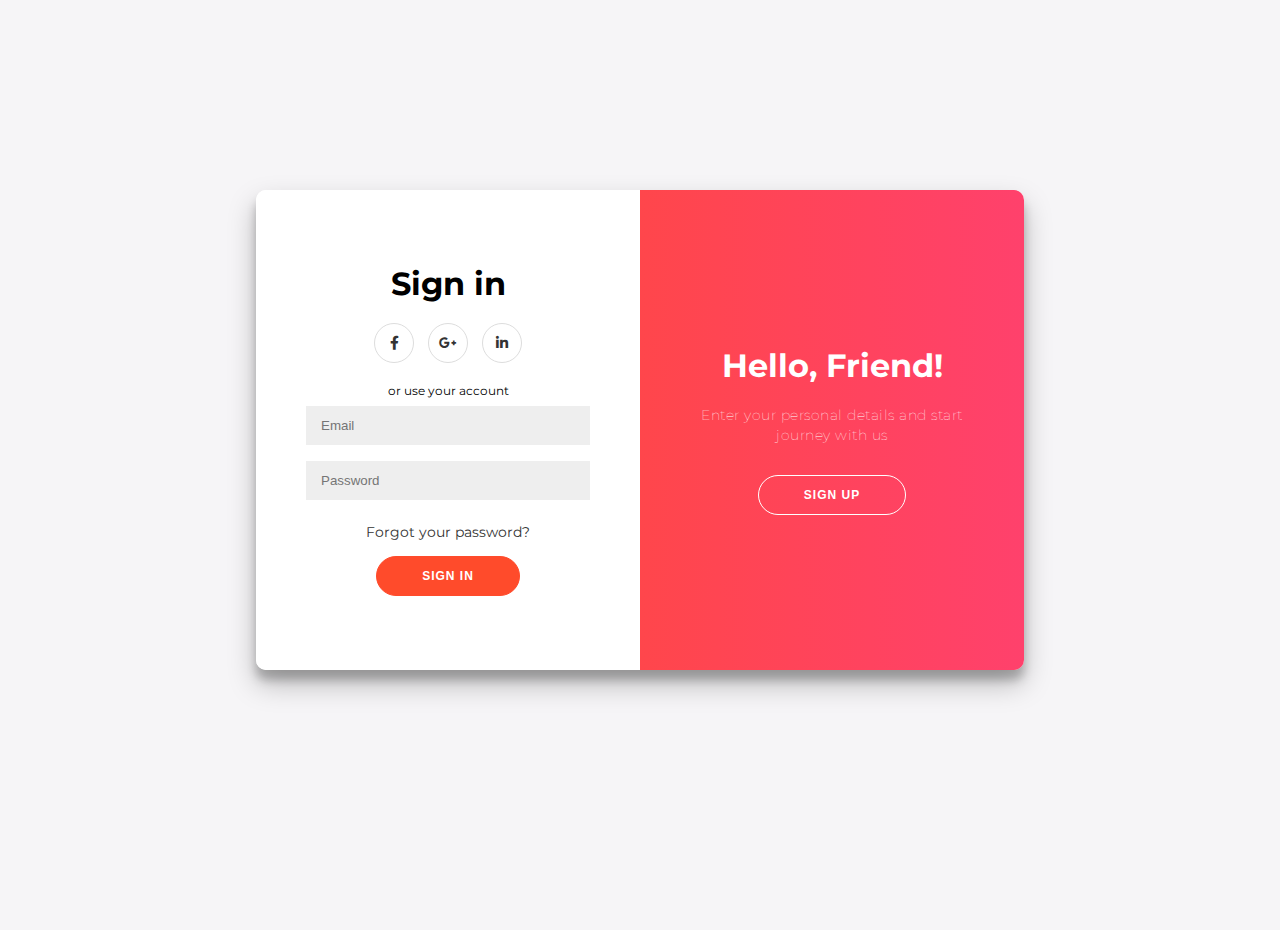
<file: Angaar Login/index.html>
<!DOCTYPE html>
<html lang="en" >
<head>
  <meta charset="UTF-8">
  <title>CodePen - Double Slider Sign in/up Form</title>
  <link rel='stylesheet' href='https://cdnjs.cloudflare.com/ajax/libs/font-awesome/5.14.0/css/all.min.css'><link rel="stylesheet" href="./style.css">

</head>
<body>
<!-- partial:index.partial.html -->
<div class="container" id="container">
	<div class="form-container sign-up-container">
		<form action="#">
			<h1>Create Account</h1>
			<div class="social-container">
				<a href="#" class="social"><i class="fab fa-facebook-f"></i></a>
				<a href="#" class="social"><i class="fab fa-google-plus-g"></i></a>
				<a href="#" class="social"><i class="fab fa-linkedin-in"></i></a>
			</div>
			<span>or use your email for registration</span>
			<input type="text" placeholder="Name" />
			<input type="email" placeholder="Email" />
			<input type="password" placeholder="Password" />
			<button>Sign Up</button>
		</form>
	</div>
	<div class="form-container sign-in-container">
		<form action="#">
			<h1>Sign in</h1>
			<div class="social-container">
				<a href="#" class="social"><i class="fab fa-facebook-f"></i></a>
				<a href="#" class="social"><i class="fab fa-google-plus-g"></i></a>
				<a href="#" class="social"><i class="fab fa-linkedin-in"></i></a>
			</div>
			<span>or use your account</span>
			<input type="email" placeholder="Email" />
			<input type="password" placeholder="Password" />
			<a href="#">Forgot your password?</a>
			<button>Sign In</button>
		</form>
	</div>
	<div class="overlay-container">
		<div class="overlay">
			<div class="overlay-panel overlay-left">
				<h1>Welcome Back!</h1>
				<p>To keep connected with us please login with your personal info</p>
				<button class="ghost" id="signIn">Sign In</button>
			</div>
			<div class="overlay-panel overlay-right">
				<h1>Hello, Friend!</h1>
				<p>Enter your personal details and start journey with us</p>
				<button class="ghost" id="signUp">Sign Up</button>
			</div>
		</div>
	</div>
</div>
<!-- partial -->
  <script  src="./script.js"></script>

</body>
</html>
</file>
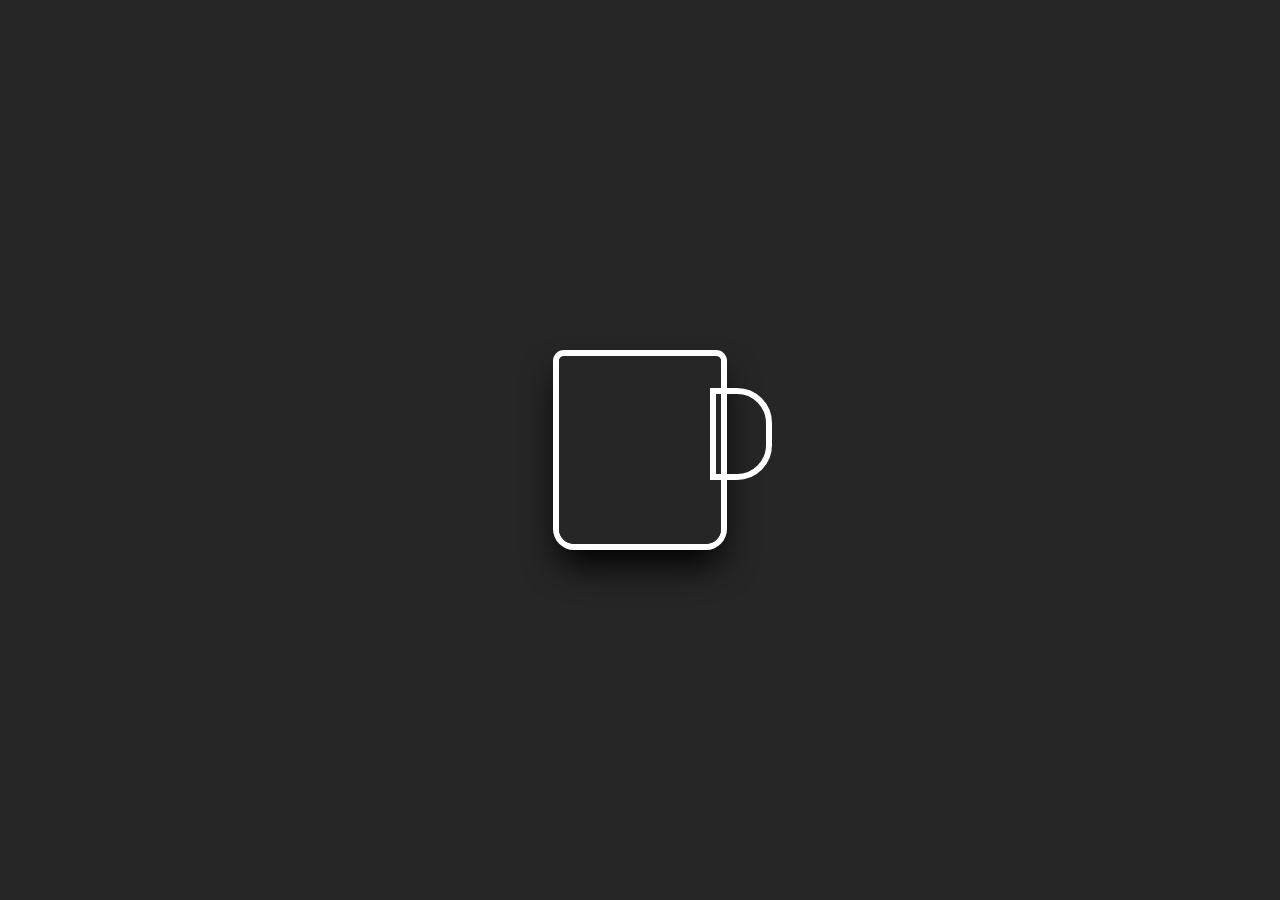
<file: Cup With Water Filling/index.html>
<!DOCTYPE html>
<html lang="en">
<head>
    <meta charset="UTF-8">
    <meta name="viewport" content="width=device-width, initial-scale=1.0">
    <title>Document</title>
    <link rel="stylesheet" href="style.css">
</head>
<body>
    <div class="cup"></div>
</body>
</html>
</file>
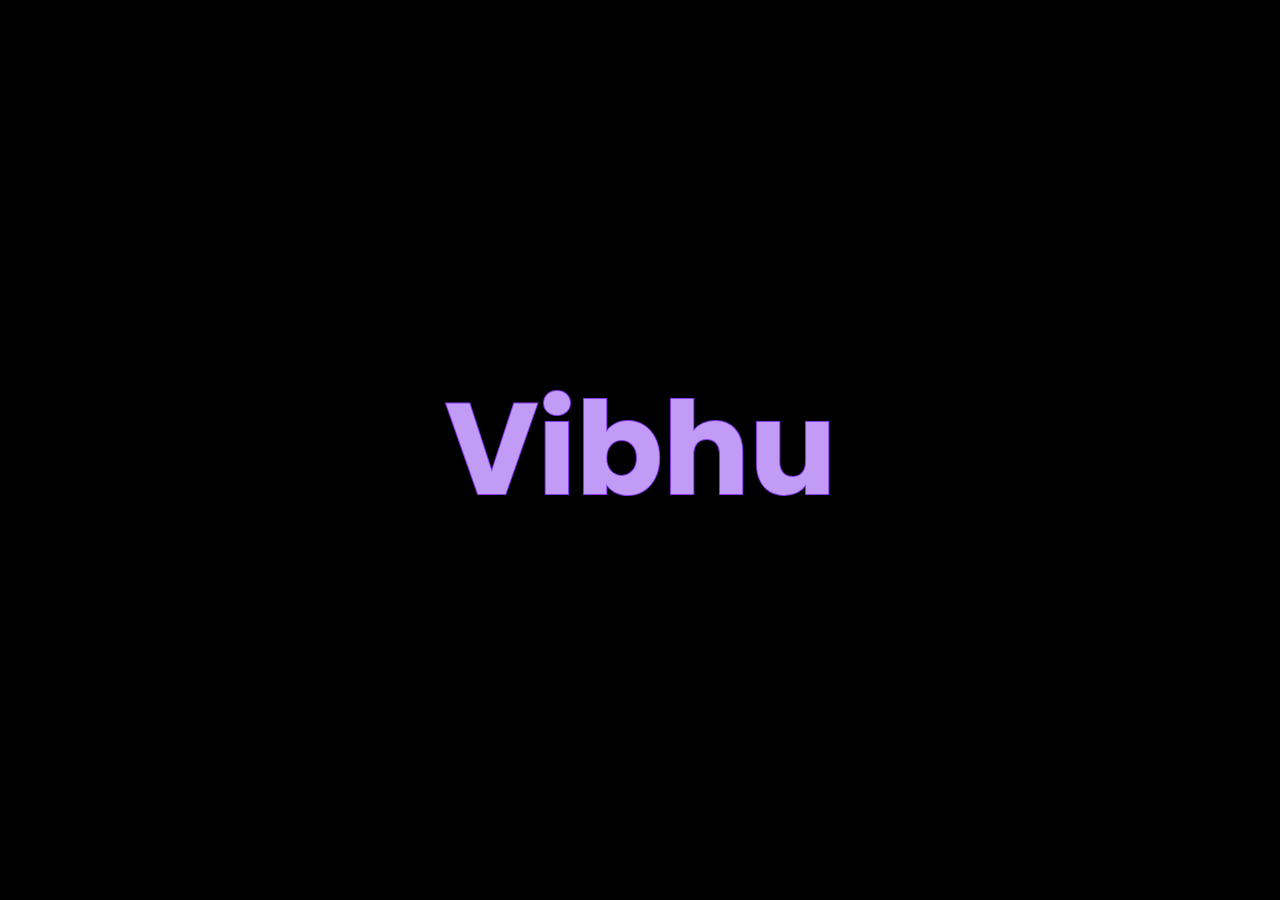
<file: Floating Water Name/index.html>
<!DOCTYPE html>
<html lang="en">
<head>
    <meta charset="UTF-8">
    <meta name="viewport" content="width=device-width, initial-scale=1.0">
    <title>Vibhu</title>
    <link rel="stylesheet" href="style.css">
</head>
<body>
    <section>
        <div class="content">
            <h2>Vibhu</h2>
            <h2>Vibhu</h2>
        </div>
    </section>
</body>
</html>
</file>
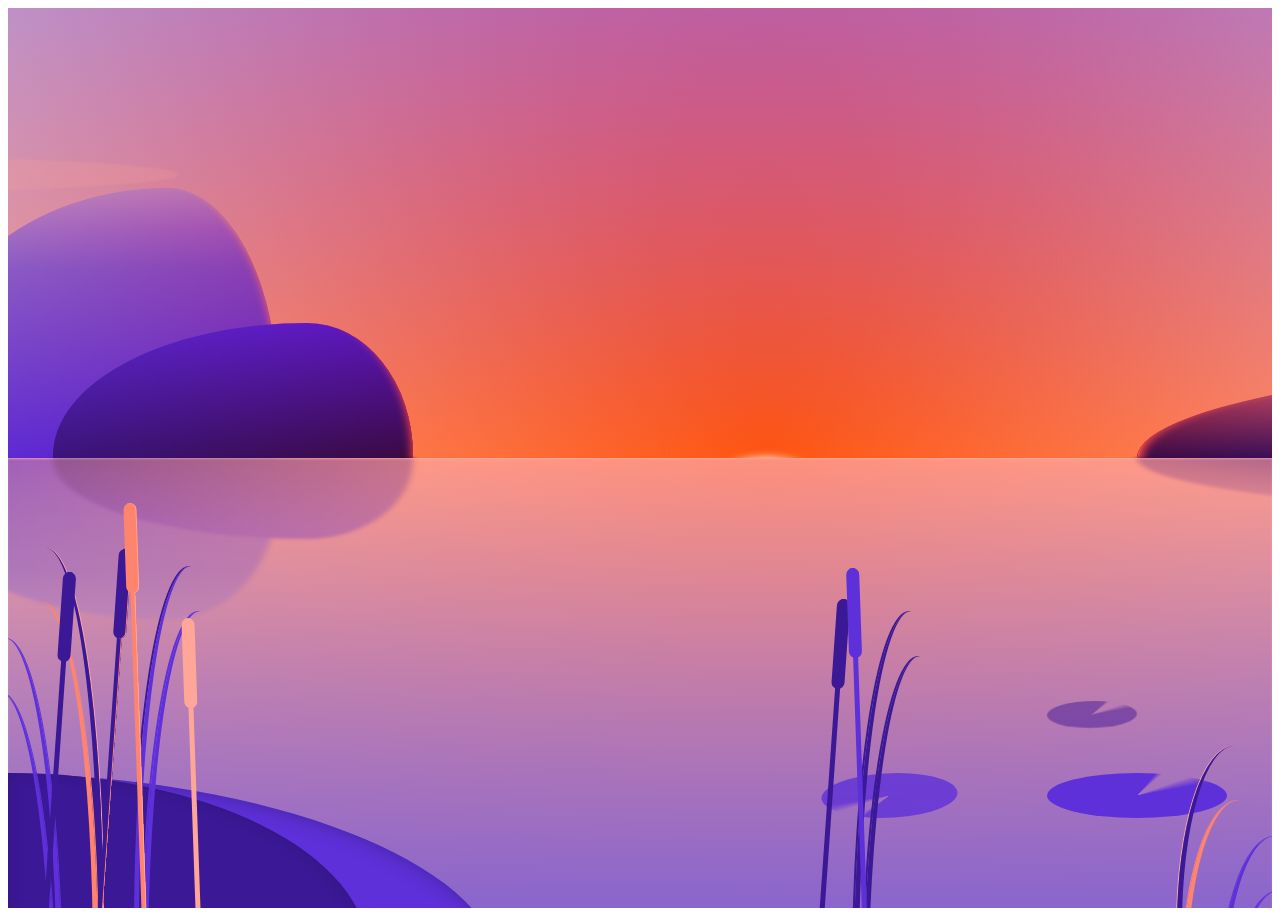
<file: Sun Rise Background/index.html>
<!DOCTYPE html>
<html lang="en">
<head>
    <meta charset="UTF-8">
    <meta name="viewport" content="width=device-width, initial-scale=1.0">
    <title>Document</title>
    <link rel="stylesheet" href="style.css">
</head>
<body>
    <div class="landscape">
        <div class="mountain"></div>
        <div class="mountain mountain-2"></div>
        <div class="mountain mountain-3"></div>
        <div class="sun-container sun-container-1">
        </div>
        <div class="sun-container">
          <div class="sun"></div>
        </div>
        <div class="cloud"></div>
        <div class="cloud cloud-1"></div>
        <div class="sun-container sun-container-reflection">
          <div class="sun"></div>
        </div>
        <div class="light"></div>
        <div class="light light-1"></div>
        <div class="light light-2"></div>
        <div class="light light-3"></div>
        <div class="light light-4"></div>
        <div class="light light-5"></div>
        <div class="light light-6"></div>
        <div class="light light-7"></div>
        <div class="water"></div>
        <div class="splash"></div>
        <div class="splash delay-1"></div>
        <div class="splash delay-2"></div>
        <div class="splash splash-4 delay-2"></div>
        <div class="splash splash-4 delay-3"></div>
        <div class="splash splash-4 delay-4"></div>
        <div class="splash splash-stone delay-3"></div>
        <div class="splash splash-stone splash-4"></div>
        <div class="splash splash-stone splash-5"></div>
        <div class="lotus lotus-1"></div>
        <div class="lotus lotus-2"></div>
        <div class="lotus lotus-3"></div>
        <div class="front">
          <div class="stone"></div>
          <div class="grass"></div>
          <div class="grass grass-1"></div>
          <div class="grass grass-2"></div>
          <div class="reed"></div>
          <div class="reed reed-1"></div>
        </div>
      </div>
</body>
</html>
</file>
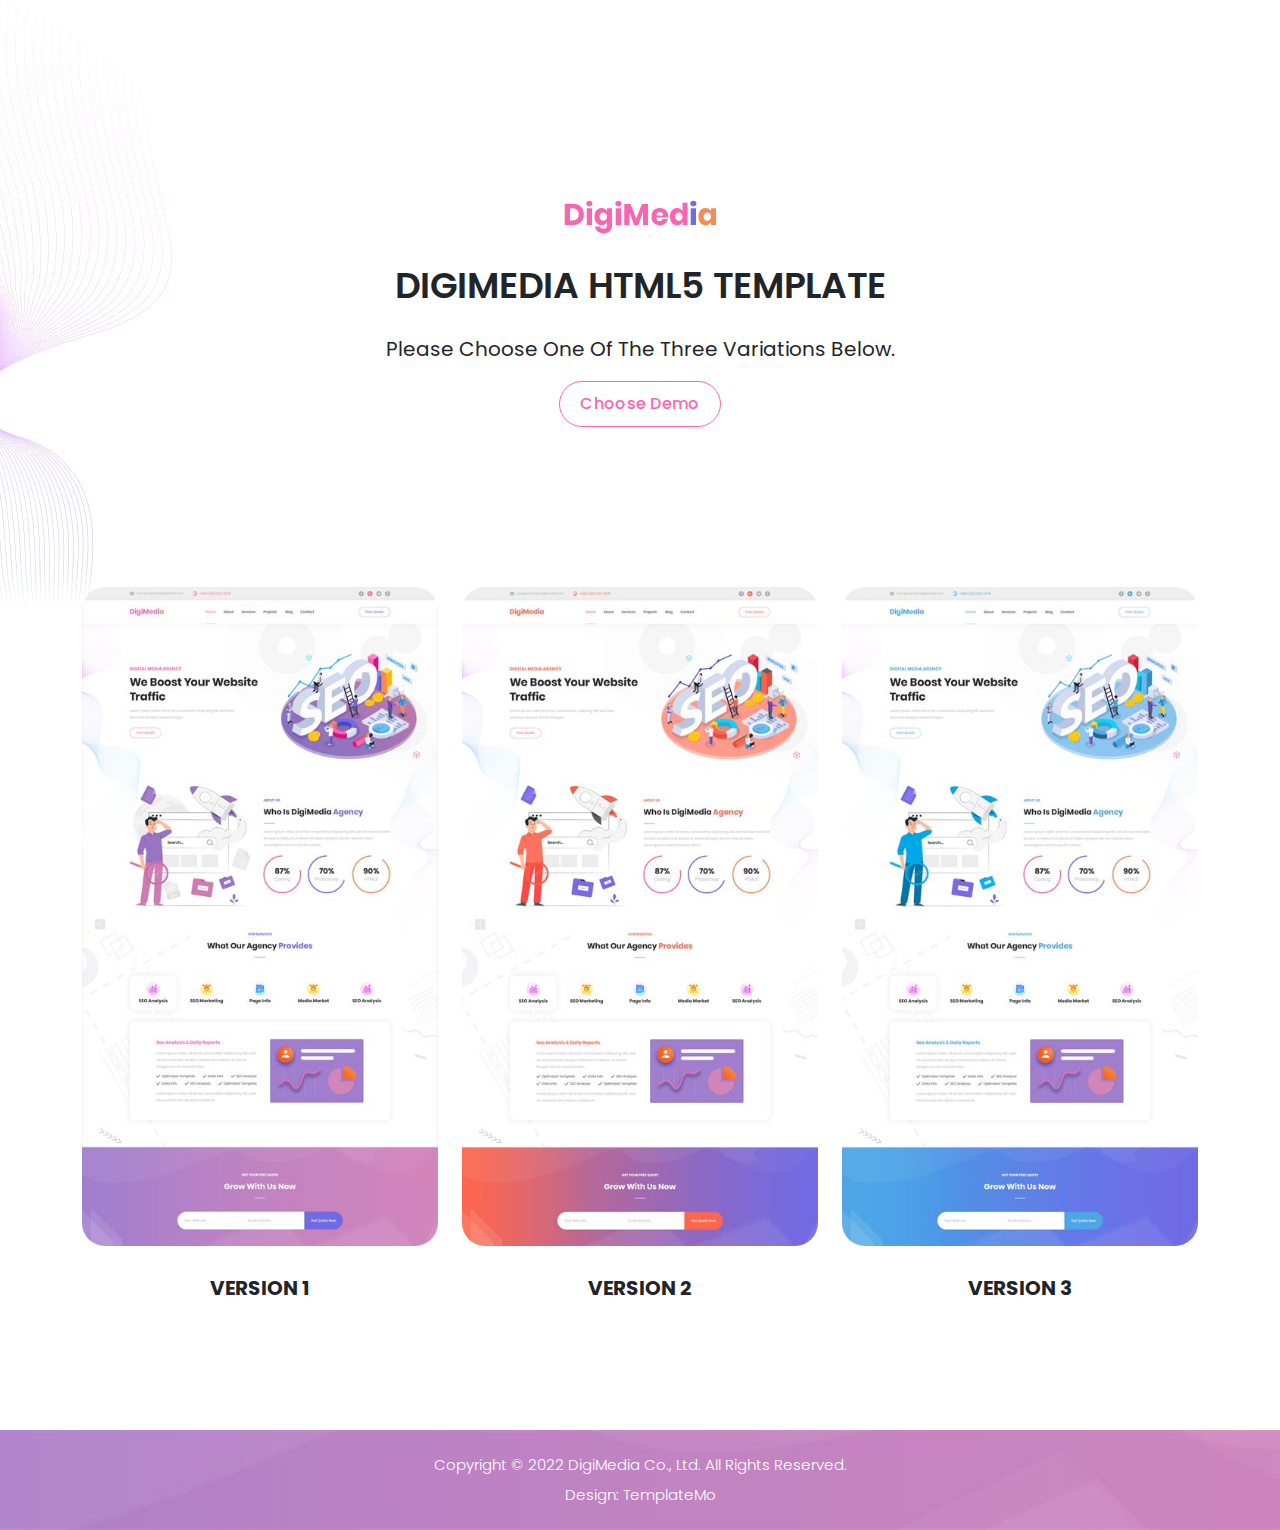
<file: templatemo_568_digimedia/index.html>
<!DOCTYPE html>
<html lang="en">

  <head>

    <meta charset="UTF-8">
    <meta name="viewport" content="width=device-width, initial-scale=1, shrink-to-fit=no">
    <meta name="description" content="">
    <meta name="author" content="">
    <link rel="preconnect" href="https://fonts.googleapis.com">
    <link rel="preconnect" href="https://fonts.gstatic.com" crossorigin>
    <link href="https://fonts.googleapis.com/css2?family=Poppins:wght@100;200;300;400;500;600;700;800;900&display=swap" rel="stylesheet">

    <title>DigiMedia SEO Template 3 variations by TemplateMo</title>

    <!-- Bootstrap core CSS -->
    <link href="vendor/bootstrap/css/bootstrap.min.css" rel="stylesheet">


    <!-- Additional CSS Files -->
    <link rel="stylesheet" href="assets/css/fontawesome.css">
    <link rel="stylesheet" href="assets/css/templatemo-digimedia-v1.css">
    <link rel="stylesheet" href="assets/css/animated.css">
    <link rel="stylesheet" href="assets/css/owl.css">
<!--

TemplateMo 568 DigiMedia

https://templatemo.com/tm-568-digimedia

-->
  </head>

<body>

  <!-- ***** Preloader Start ***** -->
  <div id="js-preloader" class="js-preloader">
    <div class="preloader-inner">
      <span class="dot"></span>
      <div class="dots">
        <span></span>
        <span></span>
        <span></span>
      </div>
    </div>
  </div>
  <!-- ***** Preloader End ***** -->

  <div class="intro-banner">
    <div class="container">
      <div class="row">
        <div class="col-lg-12">
          <img src="assets/images/logo-v1.png" alt="">
          <h1>DigiMedia HTML5 Template</h1>
          <h4>Please choose one of the three variations below.</h4>
          <div class="first-button scroll-to-section">
            <a href="#demos">Choose Demo</a>
          </div>
        </div>
      </div>
    </div>
  </div>


  <div class="demos" id="demos">
    <div class="container">
      <div class="row">
        <div class="col-lg-4">
          <div class="demo-item">
            <a href="homepage_1.html"><img src="assets/images/demo-1.jpg" alt="DigiMedia - variation 1"></a>
            <h4>Version 1</h4>
          </div>
        </div>
        <div class="col-lg-4">
          <div class="demo-item">
            <a href="homepage_2.html"><img src="assets/images/demo-2.jpg" alt="DigiMedia - variation 2"></a>
            <h4>Version 2</h4>
          </div>
        </div>
        <div class="col-lg-4">
          <div class="demo-item">
            <a href="homepage_3.html"><img src="assets/images/demo-3.jpg" alt="DigiMedia - variation 3"></a>
            <h4>Version 3</h4>
          </div>
        </div>
      </div>
    </div>
  </div>


  <footer>
    <div class="container">
      <div class="row">
        <div class="col-lg-12">
          <p>Copyright © 2022 DigiMedia Co., Ltd. All Rights Reserved. 
          <br>Design: <a href="https://templatemo.com" target="_parent" title="free css templates">TemplateMo</a></p>
        </div>
      </div>
    </div>
  </footer>


  <!-- Scripts -->
  <script src="vendor/jquery/jquery.min.js"></script>
  <script src="vendor/bootstrap/js/bootstrap.bundle.min.js"></script>
  <script src="assets/js/owl-carousel.js"></script>
  <script src="assets/js/animation.js"></script>
  <script src="assets/js/imagesloaded.js"></script>
  <script src="assets/js/custom.js"></script>

</body>

</html>
</file>
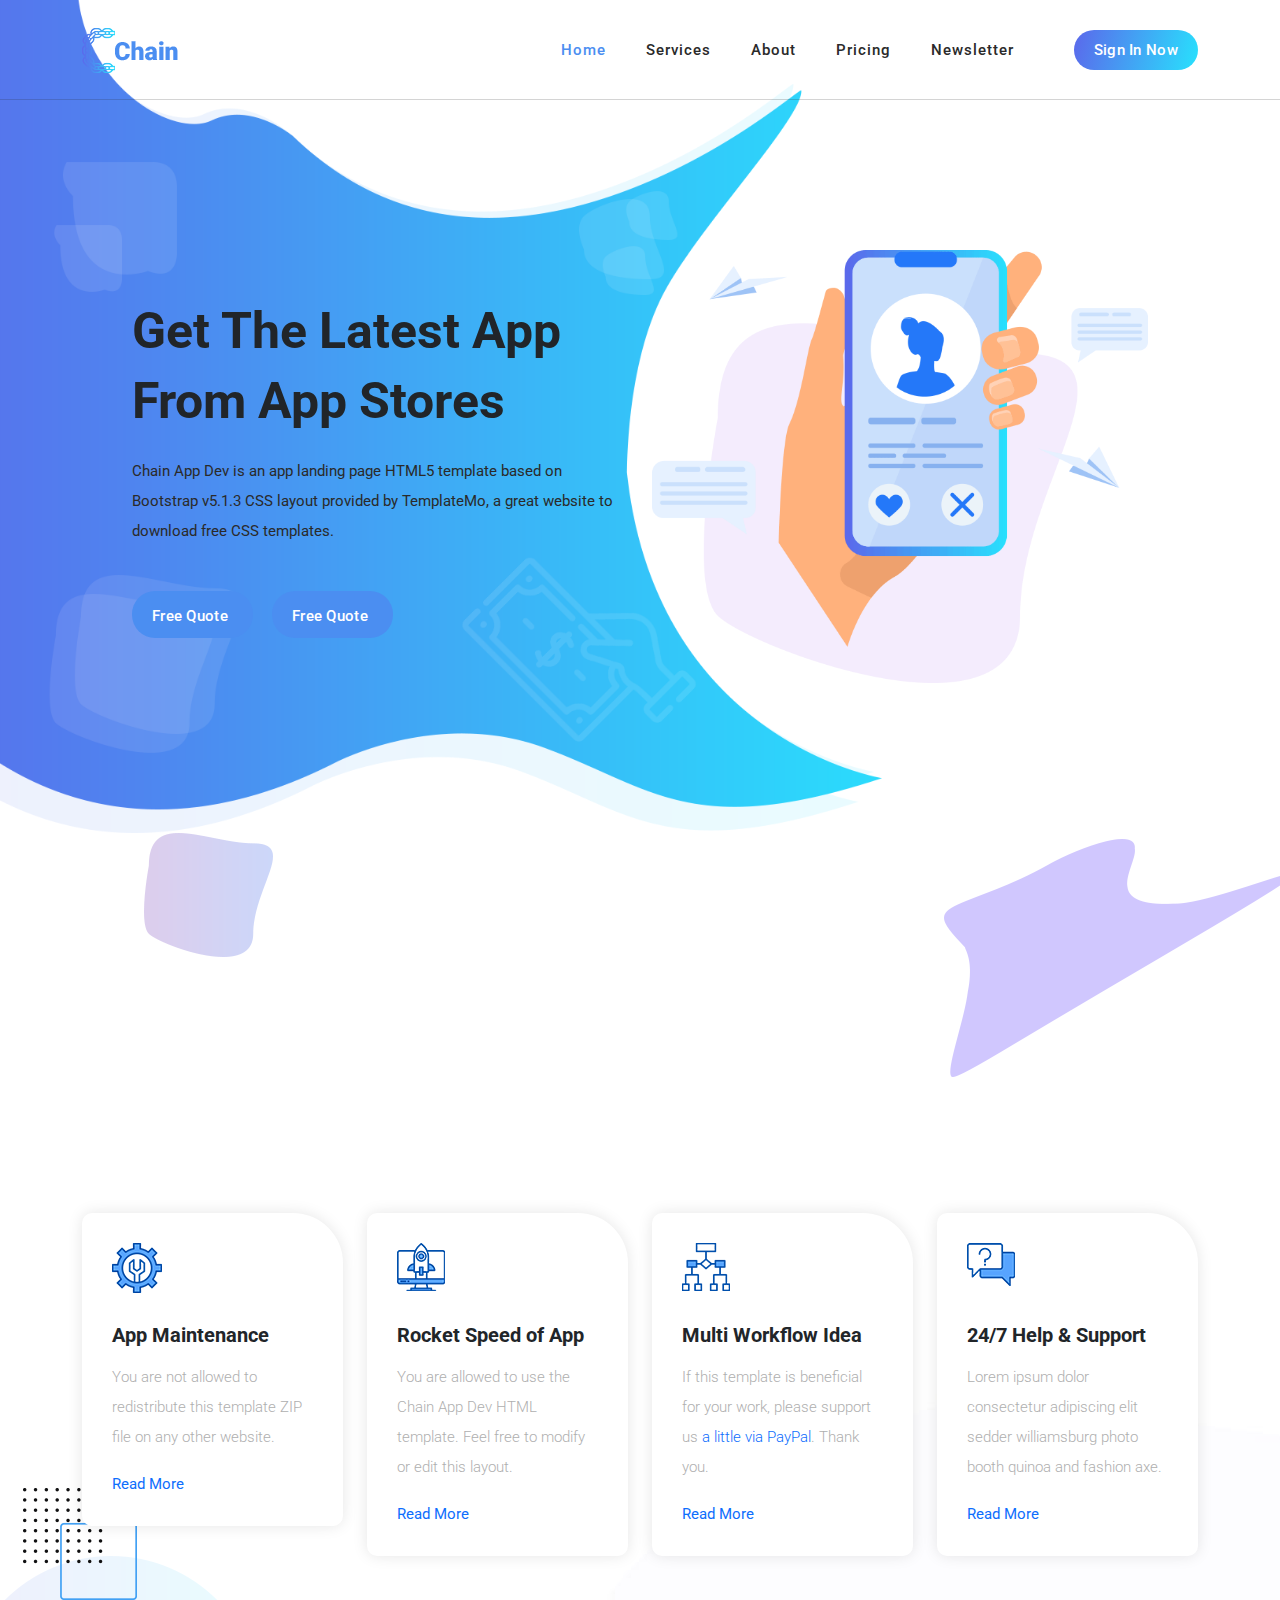
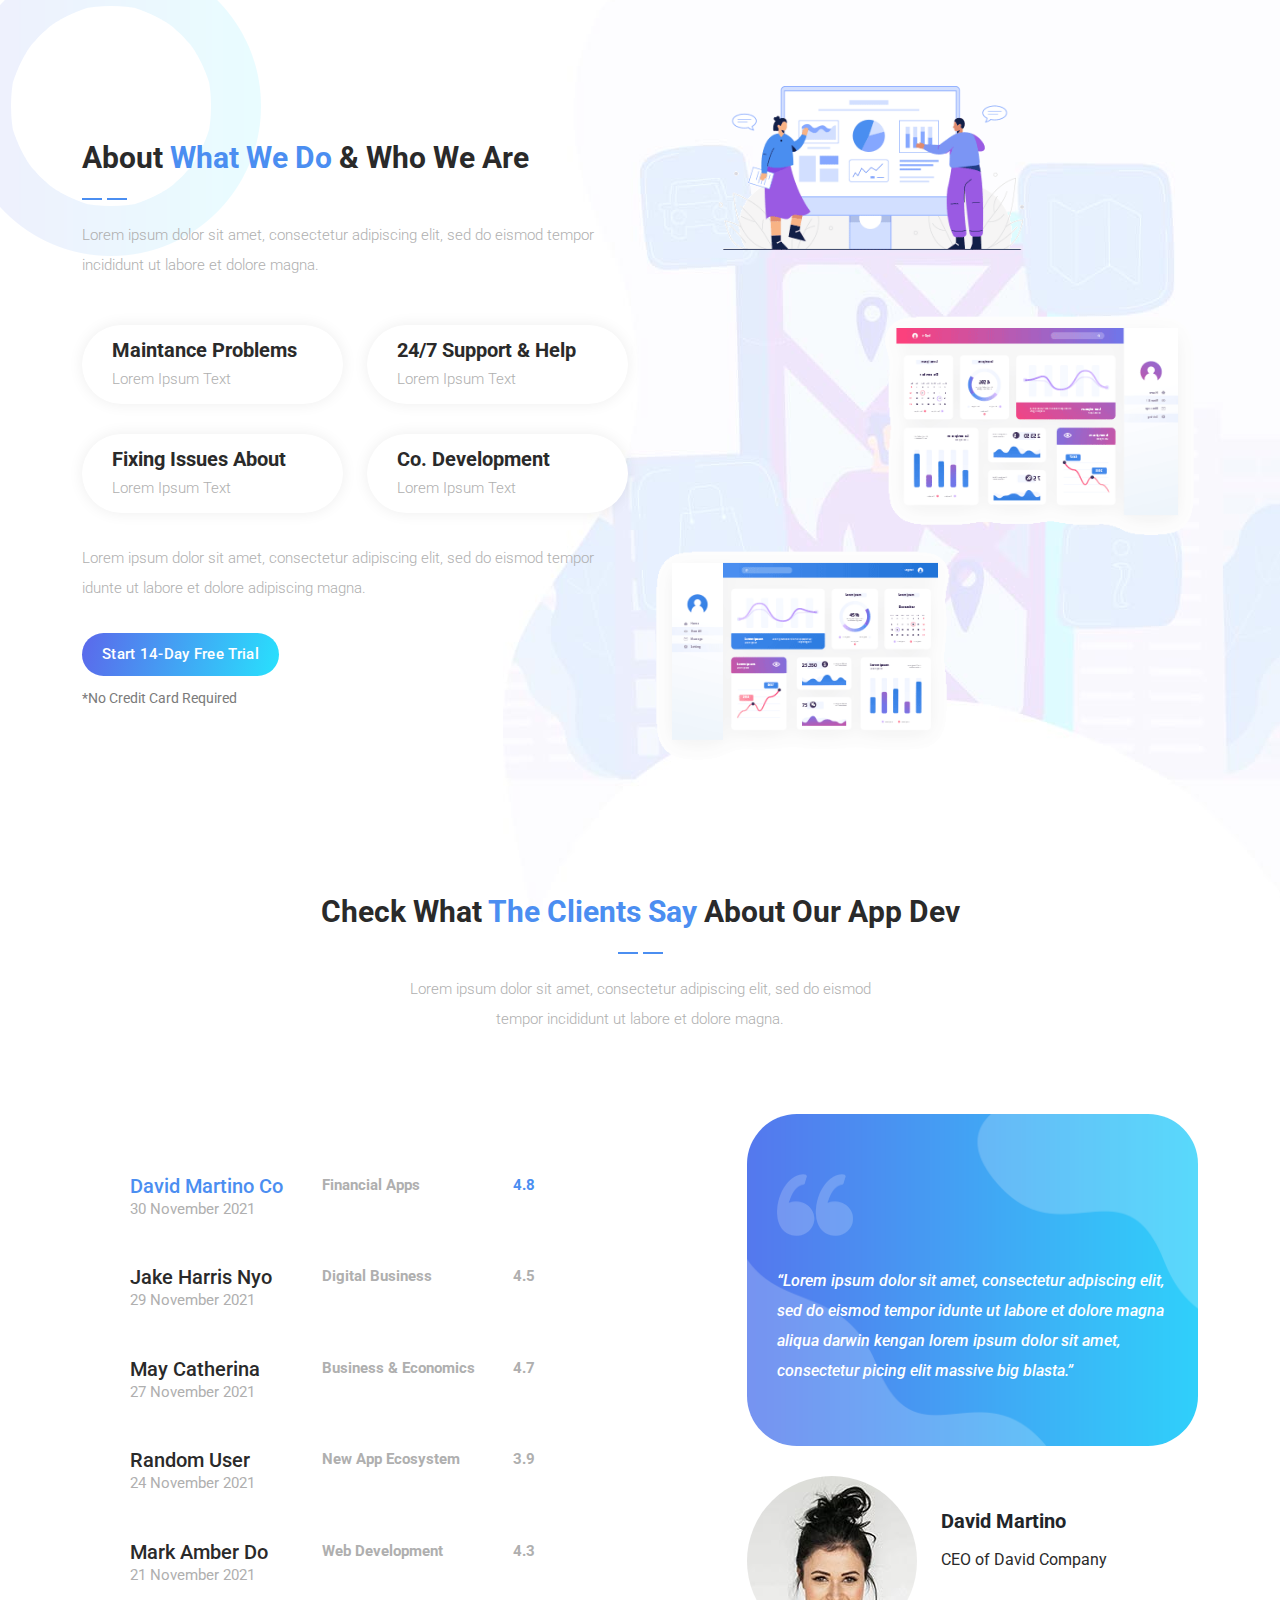
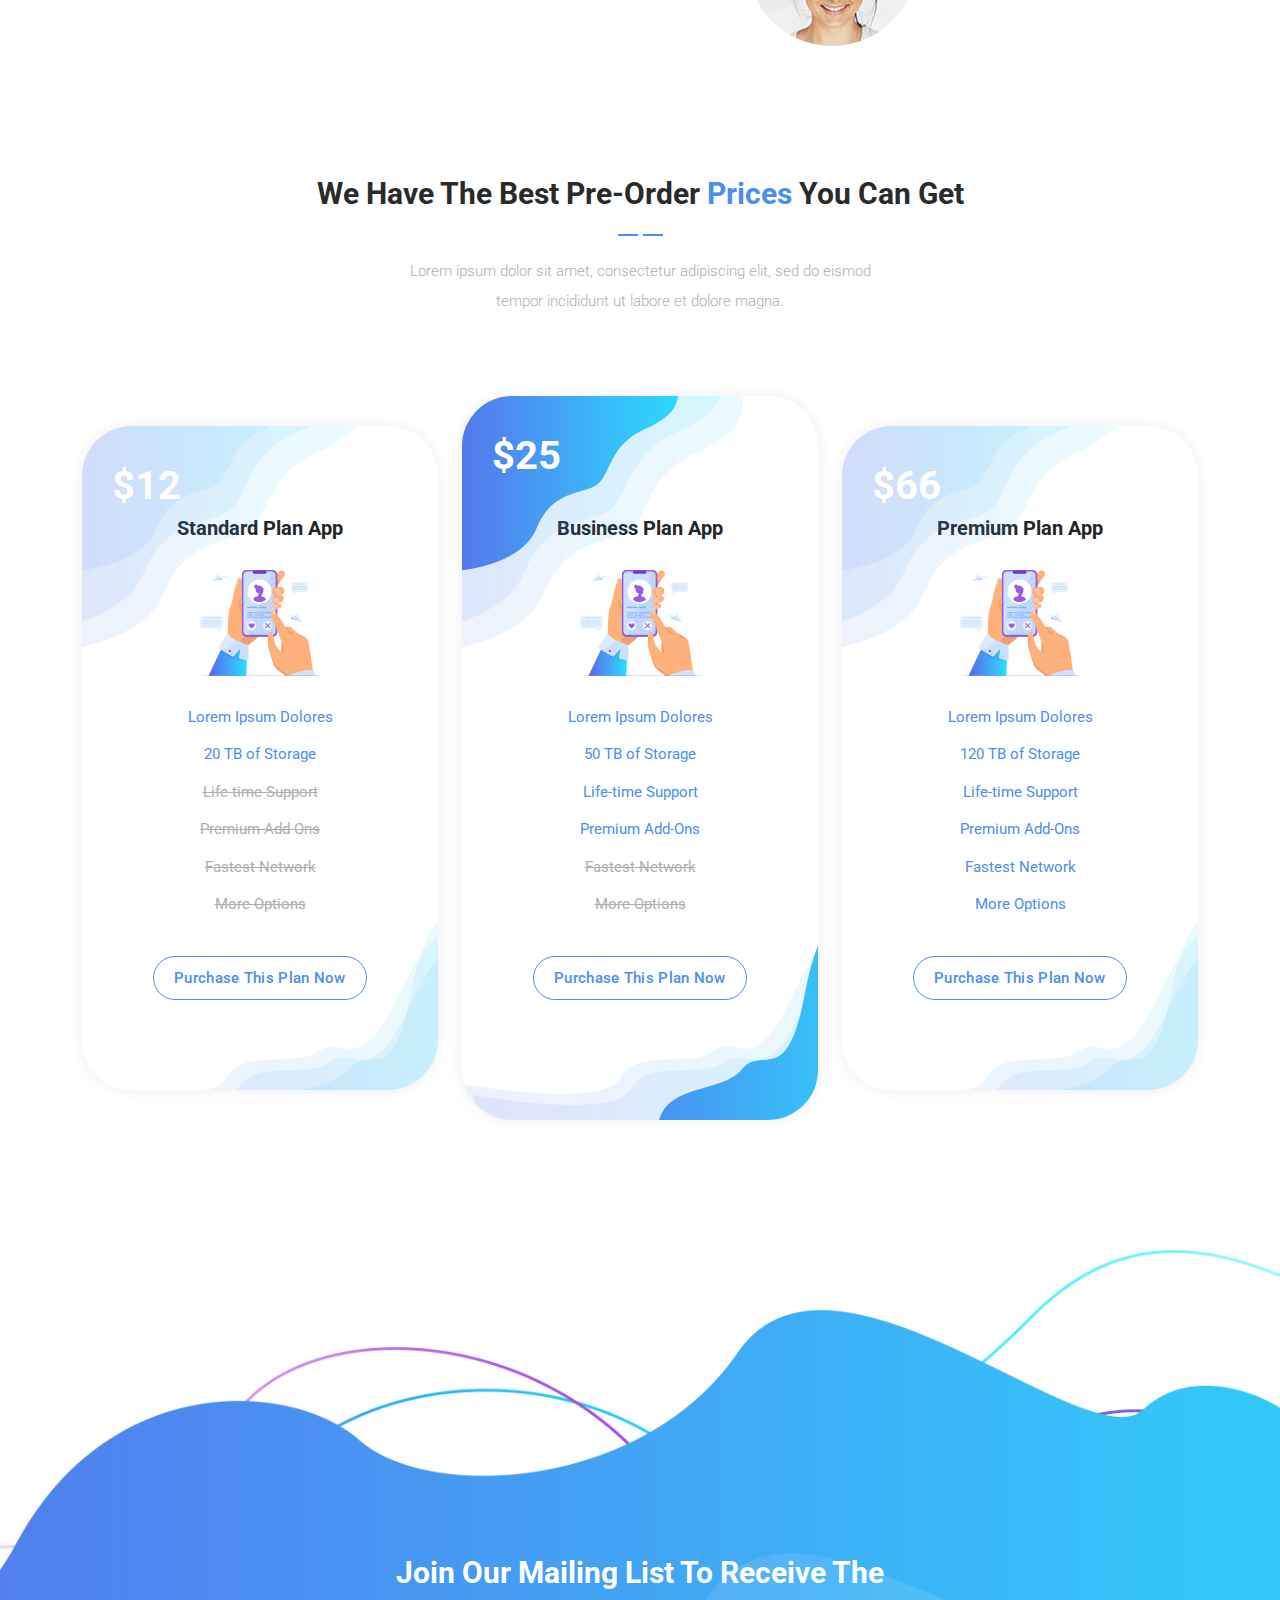
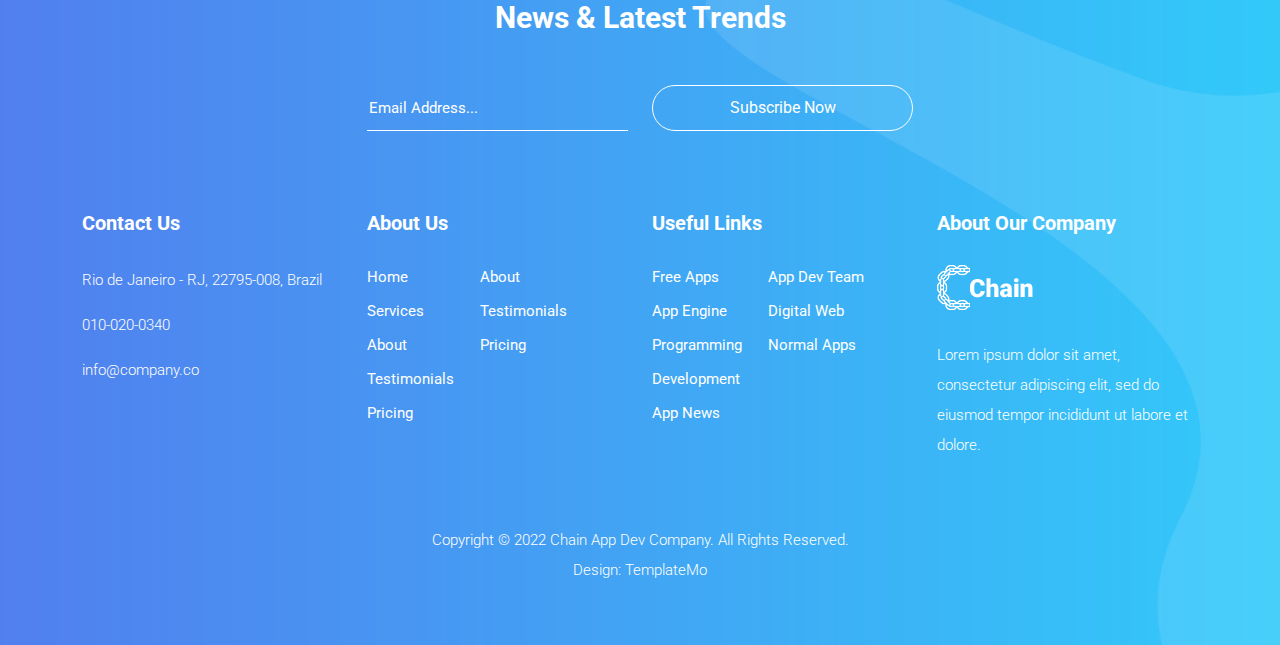
<file: templatemo_570_chain_app_dev/index.html>
<!DOCTYPE html>
<html lang="en">

  <head>

    <meta charset="UTF-8">
    <meta name="viewport" content="width=device-width, initial-scale=1, shrink-to-fit=no">
    <meta name="description" content="">
    <meta name="author" content="">
    <link rel="preconnect" href="https://fonts.googleapis.com">
    <link rel="preconnect" href="https://fonts.gstatic.com" crossorigin>
    <link href="https://fonts.googleapis.com/css2?family=Roboto:wght@100;300;400;500;700;900&display=swap" rel="stylesheet">

    <title>Chain App Dev - App Landing Page HTML5 Template</title>

    <!-- Bootstrap core CSS -->
    <link href="vendor/bootstrap/css/bootstrap.min.css" rel="stylesheet">

<!--

TemplateMo 570 Chain App Dev

https://templatemo.com/tm-570-chain-app-dev

-->

    <!-- Additional CSS Files -->
    <link rel="stylesheet" href="https://use.fontawesome.com/releases/v5.8.1/css/all.css" integrity="sha384-50oBUHEmvpQ+1lW4y57PTFmhCaXp0ML5d60M1M7uH2+nqUivzIebhndOJK28anvf" crossorigin="anonymous">
    <link rel="stylesheet" href="assets/css/templatemo-chain-app-dev.css">
    <link rel="stylesheet" href="assets/css/animated.css">
    <link rel="stylesheet" href="assets/css/owl.css">

  </head>

<body>

  <!-- ***** Preloader Start ***** -->
  <div id="js-preloader" class="js-preloader">
    <div class="preloader-inner">
      <span class="dot"></span>
      <div class="dots">
        <span></span>
        <span></span>
        <span></span>
      </div>
    </div>
  </div>
  <!-- ***** Preloader End ***** -->

  <!-- ***** Header Area Start ***** -->
  <header class="header-area header-sticky wow slideInDown" data-wow-duration="0.75s" data-wow-delay="0s">
    <div class="container">
      <div class="row">
        <div class="col-12">
          <nav class="main-nav">
            <!-- ***** Logo Start ***** -->
            <a href="index.html" class="logo">
              <img src="assets/images/logo.png" alt="Chain App Dev">
            </a>
            <!-- ***** Logo End ***** -->
            <!-- ***** Menu Start ***** -->
            <ul class="nav">
              <li class="scroll-to-section"><a href="#top" class="active">Home</a></li>
              <li class="scroll-to-section"><a href="#services">Services</a></li>
              <li class="scroll-to-section"><a href="#about">About</a></li>
              <li class="scroll-to-section"><a href="#pricing">Pricing</a></li>
              <li class="scroll-to-section"><a href="#newsletter">Newsletter</a></li>
              <li><div class="gradient-button"><a id="modal_trigger" href="#modal"><i class="fa fa-sign-in-alt"></i> Sign In Now</a></div></li> 
            </ul>        
            <a class='menu-trigger'>
                <span>Menu</span>
            </a>
            <!-- ***** Menu End ***** -->
          </nav>
        </div>
      </div>
    </div>
  </header>
  <!-- ***** Header Area End ***** -->
  
  <div id="modal" class="popupContainer" style="display:none;">
    <div class="popupHeader">
        <span class="header_title">Login</span>
        <span class="modal_close"><i class="fa fa-times"></i></span>
    </div>

    <section class="popupBody">
        <!-- Social Login -->
        <div class="social_login">
            <div class="">
                <a href="#" class="social_box fb">
                    <span class="icon"><i class="fab fa-facebook"></i></span>
                    <span class="icon_title">Connect with Facebook</span>

                </a>

                <a href="#" class="social_box google">
                    <span class="icon"><i class="fab fa-google-plus"></i></span>
                    <span class="icon_title">Connect with Google</span>
                </a>
            </div>

            <div class="centeredText">
                <span>Or use your Email address</span>
            </div>

            <div class="action_btns">
                <div class="one_half"><a href="#" id="login_form" class="btn">Login</a></div>
                <div class="one_half last"><a href="#" id="register_form" class="btn">Sign up</a></div>
            </div>
        </div>

        <!-- Username & Password Login form -->
        <div class="user_login">
            <form>
                <label>Email / Username</label>
                <input type="text" />
                <br />

                <label>Password</label>
                <input type="password" />
                <br />

                <div class="checkbox">
                    <input id="remember" type="checkbox" />
                    <label for="remember">Remember me on this computer</label>
                </div>

                <div class="action_btns">
                    <div class="one_half"><a href="#" class="btn back_btn"><i class="fa fa-angle-double-left"></i> Back</a></div>
                    <div class="one_half last"><a href="#" class="btn btn_red">Login</a></div>
                </div>
            </form>

            <a href="#" class="forgot_password">Forgot password?</a>
        </div>

        <!-- Register Form -->
        <div class="user_register">
            <form>
                <label>Full Name</label>
                <input type="text" />
                <br />

                <label>Email Address</label>
                <input type="email" />
                <br />

                <label>Password</label>
                <input type="password" />
                <br />

                <div class="checkbox">
                    <input id="send_updates" type="checkbox" />
                    <label for="send_updates">Send me occasional email updates</label>
                </div>

                <div class="action_btns">
                    <div class="one_half"><a href="#" class="btn back_btn"><i class="fa fa-angle-double-left"></i> Back</a></div>
                    <div class="one_half last"><a href="#" class="btn btn_red">Register</a></div>
                </div>
            </form>
        </div>
    </section>
</div>

  <div class="main-banner wow fadeIn" id="top" data-wow-duration="1s" data-wow-delay="0.5s">
    <div class="container">
      <div class="row">
        <div class="col-lg-12">
          <div class="row">
            <div class="col-lg-6 align-self-center">
              <div class="left-content show-up header-text wow fadeInLeft" data-wow-duration="1s" data-wow-delay="1s">
                <div class="row">
                  <div class="col-lg-12">
                    <h2>Get The Latest App From App Stores</h2>
                    <p>Chain App Dev is an app landing page HTML5 template based on Bootstrap v5.1.3 CSS layout provided by TemplateMo, a great website to download free CSS templates.</p>
                  </div>
                  <div class="col-lg-12">
                    <div class="white-button first-button scroll-to-section">
                      <a href="#contact">Free Quote <i class="fab fa-apple"></i></a>
                    </div>
                    <div class="white-button scroll-to-section">
                      <a href="#contact">Free Quote <i class="fab fa-google-play"></i></a>
                    </div>
                  </div>
                </div>
              </div>
            </div>
            <div class="col-lg-6">
              <div class="right-image wow fadeInRight" data-wow-duration="1s" data-wow-delay="0.5s">
                <img src="assets/images/slider-dec.png" alt="">
              </div>
            </div>
          </div>
        </div>
      </div>
    </div>
  </div>

  <div id="services" class="services section">
    <div class="container">
      <div class="row">
        <div class="col-lg-8 offset-lg-2">
          <div class="section-heading  wow fadeInDown" data-wow-duration="1s" data-wow-delay="0.5s">
            <h4>Amazing <em>Services &amp; Features</em> for you</h4>
            <img src="assets/images/heading-line-dec.png" alt="">
            <p>If you need the greatest collection of HTML templates for your business, please visit <a rel="nofollow" href="https://www.toocss.com/" target="_blank">TooCSS</a> Blog. If you need to have a contact form PHP script, go to <a href="https://templatemo.com/contact" target="_parent">our contact page</a> for more information.</p>
          </div>
        </div>
      </div>
    </div>
    <div class="container">
      <div class="row">
        <div class="col-lg-3">
          <div class="service-item first-service">
            <div class="icon"></div>
            <h4>App Maintenance</h4>
            <p>You are not allowed to redistribute this template ZIP file on any other website.</p>
            <div class="text-button">
              <a href="#">Read More <i class="fa fa-arrow-right"></i></a>
            </div>
          </div>
        </div>
        <div class="col-lg-3">
          <div class="service-item second-service">
            <div class="icon"></div>
            <h4>Rocket Speed of App</h4>
            <p>You are allowed to use the Chain App Dev HTML template. Feel free to modify or edit this layout.</p>
            <div class="text-button">
              <a href="#">Read More <i class="fa fa-arrow-right"></i></a>
            </div>
          </div>
        </div>
        <div class="col-lg-3">
          <div class="service-item third-service">
            <div class="icon"></div>
            <h4>Multi Workflow Idea</h4>
            <p>If this template is beneficial for your work, please support us <a rel="nofollow" href="https://paypal.me/templatemo" target="_blank">a little via PayPal</a>. Thank you.</p>
            <div class="text-button">
              <a href="#">Read More <i class="fa fa-arrow-right"></i></a>
            </div>
          </div>
        </div>
        <div class="col-lg-3">
          <div class="service-item fourth-service">
            <div class="icon"></div>
            <h4>24/7 Help &amp; Support</h4>
            <p>Lorem ipsum dolor consectetur adipiscing elit sedder williamsburg photo booth quinoa and fashion axe.</p>
            <div class="text-button">
              <a href="#">Read More <i class="fa fa-arrow-right"></i></a>
            </div>
          </div>
        </div>
      </div>
    </div>
  </div>

  <div id="about" class="about-us section">
    <div class="container">
      <div class="row">
        <div class="col-lg-6 align-self-center">
          <div class="section-heading">
            <h4>About <em>What We Do</em> &amp; Who We Are</h4>
            <img src="assets/images/heading-line-dec.png" alt="">
            <p>Lorem ipsum dolor sit amet, consectetur adipiscing elit, sed do eismod tempor incididunt ut labore et dolore magna.</p>
          </div>
          <div class="row">
            <div class="col-lg-6">
              <div class="box-item">
                <h4><a href="#">Maintance Problems</a></h4>
                <p>Lorem Ipsum Text</p>
              </div>
            </div>
            <div class="col-lg-6">
              <div class="box-item">
                <h4><a href="#">24/7 Support &amp; Help</a></h4>
                <p>Lorem Ipsum Text</p>
              </div>
            </div>
            <div class="col-lg-6">
              <div class="box-item">
                <h4><a href="#">Fixing Issues About</a></h4>
                <p>Lorem Ipsum Text</p>
              </div>
            </div>
            <div class="col-lg-6">
              <div class="box-item">
                <h4><a href="#">Co. Development</a></h4>
                <p>Lorem Ipsum Text</p>
              </div>
            </div>
            <div class="col-lg-12">
              <p>Lorem ipsum dolor sit amet, consectetur adipiscing elit, sed do eismod tempor idunte ut labore et dolore adipiscing  magna.</p>
              <div class="gradient-button">
                <a href="#">Start 14-Day Free Trial</a>
              </div>
              <span>*No Credit Card Required</span>
            </div>
          </div>
        </div>
        <div class="col-lg-6">
          <div class="right-image">
            <img src="assets/images/about-right-dec.png" alt="">
          </div>
        </div>
      </div>
    </div>
  </div>

  <div id="clients" class="the-clients">
    <div class="container">
      <div class="row">
        <div class="col-lg-8 offset-lg-2">
          <div class="section-heading">
            <h4>Check What <em>The Clients Say</em> About Our App Dev</h4>
            <img src="assets/images/heading-line-dec.png" alt="">
            <p>Lorem ipsum dolor sit amet, consectetur adipiscing elit, sed do eismod tempor incididunt ut labore et dolore magna.</p>
          </div>
        </div>
        <div class="col-lg-12">
          <div class="naccs">
            <div class="grid">
              <div class="row">
                <div class="col-lg-7 align-self-center">
                  <div class="menu">
                    <div class="first-thumb active">
                      <div class="thumb">
                        <div class="row">
                          <div class="col-lg-4 col-sm-4 col-12">
                            <h4>David Martino Co</h4>
                            <span class="date">30 November 2021</span>
                          </div>
                          <div class="col-lg-4 col-sm-4 d-none d-sm-block">
                            <span class="category">Financial Apps</span>
                          </div>
                          <div class="col-lg-4 col-sm-4 col-12">
                              <i class="fa fa-star"></i>
                              <i class="fa fa-star"></i>
                              <i class="fa fa-star"></i>
                              <i class="fa fa-star"></i>
                              <i class="fa fa-star"></i>
                              <span class="rating">4.8</span>
                          </div>
                        </div>
                      </div>
                    </div>
                    <div>
                      <div class="thumb">
                        <div class="row">
                          <div class="col-lg-4 col-sm-4 col-12">
                            <h4>Jake Harris Nyo</h4>
                            <span class="date">29 November 2021</span>
                          </div>
                          <div class="col-lg-4 col-sm-4 d-none d-sm-block">
                            <span class="category">Digital Business</span>
                          </div>
                          <div class="col-lg-4 col-sm-4 col-12">
                              <i class="fa fa-star"></i>
                              <i class="fa fa-star"></i>
                              <i class="fa fa-star"></i>
                              <i class="fa fa-star"></i>
                              <i class="fa fa-star"></i>
                              <span class="rating">4.5</span>
                          </div>
                        </div>
                      </div>
                    </div>
                    <div>
                      <div class="thumb">
                        <div class="row">
                          <div class="col-lg-4 col-sm-4 col-12">
                            <h4>May Catherina</h4>
                            <span class="date">27 November 2021</span>
                          </div>
                          <div class="col-lg-4 col-sm-4 d-none d-sm-block">
                            <span class="category">Business &amp; Economics</span>
                          </div>
                          <div class="col-lg-4 col-sm-4 col-12">
                              <i class="fa fa-star"></i>
                              <i class="fa fa-star"></i>
                              <i class="fa fa-star"></i>
                              <i class="fa fa-star"></i>
                              <i class="fa fa-star"></i>
                              <span class="rating">4.7</span>
                          </div>
                        </div>
                      </div>
                    </div>
                    <div>
                      <div class="thumb">
                        <div class="row">
                          <div class="col-lg-4 col-sm-4 col-12">
                            <h4>Random User</h4>
                            <span class="date">24 November 2021</span>
                          </div>
                          <div class="col-lg-4 col-sm-4 d-none d-sm-block">
                            <span class="category">New App Ecosystem</span>
                          </div>
                          <div class="col-lg-4 col-sm-4 col-12">
                              <i class="fa fa-star"></i>
                              <i class="fa fa-star"></i>
                              <i class="fa fa-star"></i>
                              <i class="fa fa-star"></i>
                              <i class="fa fa-star"></i>
                              <span class="rating">3.9</span>
                          </div>
                        </div>
                      </div>
                    </div>
                    <div class="last-thumb">
                      <div class="thumb">
                        <div class="row">
                          <div class="col-lg-4 col-sm-4 col-12">
                            <h4>Mark Amber Do</h4>
                            <span class="date">21 November 2021</span>
                          </div>
                          <div class="col-lg-4 col-sm-4 d-none d-sm-block">
                            <span class="category">Web Development</span>
                          </div>
                          <div class="col-lg-4 col-sm-4 col-12">
                              <i class="fa fa-star"></i>
                              <i class="fa fa-star"></i>
                              <i class="fa fa-star"></i>
                              <i class="fa fa-star"></i>
                              <i class="fa fa-star"></i>
                              <span class="rating">4.3</span>
                          </div>
                        </div>
                      </div>
                    </div>
                  </div>
                </div> 
                <div class="col-lg-5">
                  <ul class="nacc">
                    <li class="active">
                      <div>
                        <div class="thumb">
                          <div class="row">
                            <div class="col-lg-12">
                              <div class="client-content">
                                <img src="assets/images/quote.png" alt="">
                                <p>“Lorem ipsum dolor sit amet, consectetur adpiscing elit, sed do eismod tempor idunte ut labore et dolore magna aliqua darwin kengan
                                  lorem ipsum dolor sit amet, consectetur picing elit massive big blasta.”</p>
                              </div>
                              <div class="down-content">
                                <img src="assets/images/client-image.jpg" alt="">
                                <div class="right-content">
                                  <h4>David Martino</h4>
                                  <span>CEO of David Company</span>
                                </div>
                              </div>
                            </div>
                          </div>
                        </div>
                      </div>
                    </li>
                    <li>
                      <div>
                        <div class="thumb">
                          <div class="row">
                            <div class="col-lg-12">
                              <div class="client-content">
                                <img src="assets/images/quote.png" alt="">
                                <p>“CTO, Lorem ipsum dolor sit amet, consectetur adpiscing elit, sed do eismod tempor idunte ut labore et dolore magna aliqua darwin kengan
                                  lorem ipsum dolor sit amet, consectetur picing elit massive big blasta.”</p>
                              </div>
                              <div class="down-content">
                                <img src="assets/images/client-image.jpg" alt="">
                                <div class="right-content">
                                  <h4>Jake H. Nyo</h4>
                                  <span>CTO of Digital Company</span>
                                </div>
                              </div>
                            </div>
                          </div>
                        </div>
                      </div>
                    </li>
                    <li>
                      <div>
                        <div class="thumb">
                          <div class="row">
                            <div class="col-lg-12">
                              <div class="client-content">
                                <img src="assets/images/quote.png" alt="">
                                <p>“May, Lorem ipsum dolor sit amet, consectetur adpiscing elit, sed do eismod tempor idunte ut labore et dolore magna aliqua darwin kengan
                                  lorem ipsum dolor sit amet, consectetur picing elit massive big blasta.”</p>
                              </div>
                              <div class="down-content">
                                <img src="assets/images/client-image.jpg" alt="">
                                <div class="right-content">
                                  <h4>May C.</h4>
                                  <span>Founder of Catherina Co.</span>
                                </div>
                              </div>
                            </div>
                          </div>
                        </div>
                      </div>
                    </li>
                    <li>
                      <div>
                        <div class="thumb">
                          <div class="row">
                            <div class="col-lg-12">
                              <div class="client-content">
                                <img src="assets/images/quote.png" alt="">
                                <p>“Lorem ipsum dolor sit amet, consectetur adpiscing elit, sed do eismod tempor idunte ut labore et dolore magna aliqua darwin kengan
                                  lorem ipsum dolor sit amet, consectetur picing elit massive big blasta.”</p>
                              </div>
                              <div class="down-content">
                                <img src="assets/images/client-image.jpg" alt="">
                                <div class="right-content">
                                  <h4>Random Staff</h4>
                                  <span>Manager, Digital Company</span>
                                </div>
                              </div>
                            </div>
                          </div>
                        </div>
                      </div>
                    </li>
                    <li>
                      <div>
                        <div class="thumb">
                          <div class="row">
                            <div class="col-lg-12">
                              <div class="client-content">
                                <img src="assets/images/quote.png" alt="">
                                <p>“Mark, Lorem ipsum dolor sit amet, consectetur adpiscing elit, sed do eismod tempor idunte ut labore et dolore magna aliqua darwin kengan
                                  lorem ipsum dolor sit amet, consectetur picing elit massive big blasta.”</p>
                              </div>
                              <div class="down-content">
                                <img src="assets/images/client-image.jpg" alt="">
                                <div class="right-content">
                                  <h4>Mark Am</h4>
                                  <span>CTO, Amber Do Company</span>
                                </div>
                              </div>
                            </div>
                          </div>
                        </div>
                      </div>
                    </li>
                  </ul>
                </div>          
              </div>
            </div>
          </div>
        </div>
      </div>
    </div>
  </div>

  <div id="pricing" class="pricing-tables">
    <div class="container">
      <div class="row">
        <div class="col-lg-8 offset-lg-2">
          <div class="section-heading">
            <h4>We Have The Best Pre-Order <em>Prices</em> You Can Get</h4>
            <img src="assets/images/heading-line-dec.png" alt="">
            <p>Lorem ipsum dolor sit amet, consectetur adipiscing elit, sed do eismod tempor incididunt ut labore et dolore magna.</p>
          </div>
        </div>
        <div class="col-lg-4">
          <div class="pricing-item-regular">
            <span class="price">$12</span>
            <h4>Standard Plan App</h4>
            <div class="icon">
              <img src="assets/images/pricing-table-01.png" alt="">
            </div>
            <ul>
              <li>Lorem Ipsum Dolores</li>
              <li>20 TB of Storage</li>
              <li class="non-function">Life-time Support</li>
              <li class="non-function">Premium Add-Ons</li>
              <li class="non-function">Fastest Network</li>
              <li class="non-function">More Options</li>
            </ul>
            <div class="border-button">
              <a href="#">Purchase This Plan Now</a>
            </div>
          </div>
        </div>
        <div class="col-lg-4">
          <div class="pricing-item-pro">
            <span class="price">$25</span>
            <h4>Business Plan App</h4>
            <div class="icon">
              <img src="assets/images/pricing-table-01.png" alt="">
            </div>
            <ul>
              <li>Lorem Ipsum Dolores</li>
              <li>50 TB of Storage</li>
              <li>Life-time Support</li>
              <li>Premium Add-Ons</li>
              <li class="non-function">Fastest Network</li>
              <li class="non-function">More Options</li>
            </ul>
            <div class="border-button">
              <a href="#">Purchase This Plan Now</a>
            </div>
          </div>
        </div>
        <div class="col-lg-4">
          <div class="pricing-item-regular">
            <span class="price">$66</span>
            <h4>Premium Plan App</h4>
            <div class="icon">
              <img src="assets/images/pricing-table-01.png" alt="">
            </div>
            <ul>
              <li>Lorem Ipsum Dolores</li>
              <li>120 TB of Storage</li>
              <li>Life-time Support</li>
              <li>Premium Add-Ons</li>
              <li>Fastest Network</li>
              <li>More Options</li>
            </ul>
            <div class="border-button">
              <a href="#">Purchase This Plan Now</a>
            </div>
          </div>
        </div>
      </div>
    </div>
  </div> 

  <footer id="newsletter">
    <div class="container">
      <div class="row">
        <div class="col-lg-8 offset-lg-2">
          <div class="section-heading">
            <h4>Join our mailing list to receive the news &amp; latest trends</h4>
          </div>
        </div>
        <div class="col-lg-6 offset-lg-3">
          <form id="search" action="#" method="GET">
            <div class="row">
              <div class="col-lg-6 col-sm-6">
                <fieldset>
                  <input type="address" name="address" class="email" placeholder="Email Address..." autocomplete="on" required>
                </fieldset>
              </div>
              <div class="col-lg-6 col-sm-6">
                <fieldset>
                  <button type="submit" class="main-button">Subscribe Now <i class="fa fa-angle-right"></i></button>
                </fieldset>
              </div>
            </div>
          </form>
        </div>
      </div>
      <div class="row">
        <div class="col-lg-3">
          <div class="footer-widget">
            <h4>Contact Us</h4>
            <p>Rio de Janeiro - RJ, 22795-008, Brazil</p>
            <p><a href="#">010-020-0340</a></p>
            <p><a href="#">info@company.co</a></p>
          </div>
        </div>
        <div class="col-lg-3">
          <div class="footer-widget">
            <h4>About Us</h4>
            <ul>
              <li><a href="#">Home</a></li>
              <li><a href="#">Services</a></li>
              <li><a href="#">About</a></li>
              <li><a href="#">Testimonials</a></li>
              <li><a href="#">Pricing</a></li>
            </ul>
            <ul>
              <li><a href="#">About</a></li>
              <li><a href="#">Testimonials</a></li>
              <li><a href="#">Pricing</a></li>
            </ul>
          </div>
        </div>
        <div class="col-lg-3">
          <div class="footer-widget">
            <h4>Useful Links</h4>
            <ul>
              <li><a href="#">Free Apps</a></li>
              <li><a href="#">App Engine</a></li>
              <li><a href="#">Programming</a></li>
              <li><a href="#">Development</a></li>
              <li><a href="#">App News</a></li>
            </ul>
            <ul>
              <li><a href="#">App Dev Team</a></li>
              <li><a href="#">Digital Web</a></li>
              <li><a href="#">Normal Apps</a></li>
            </ul>
          </div>
        </div>
        <div class="col-lg-3">
          <div class="footer-widget">
            <h4>About Our Company</h4>
            <div class="logo">
              <img src="assets/images/white-logo.png" alt="">
            </div>
            <p>Lorem ipsum dolor sit amet, consectetur adipiscing elit, sed do eiusmod tempor incididunt ut labore et dolore.</p>
          </div>
        </div>
        <div class="col-lg-12">
          <div class="copyright-text">
            <p>Copyright © 2022 Chain App Dev Company. All Rights Reserved. 
          <br>Design: <a href="https://templatemo.com/" target="_blank" title="css templates">TemplateMo</a></p>
          </div>
        </div>
      </div>
    </div>
  </footer>


  <!-- Scripts -->
  <script src="vendor/jquery/jquery.min.js"></script>
  <script src="vendor/bootstrap/js/bootstrap.bundle.min.js"></script>
  <script src="assets/js/owl-carousel.js"></script>
  <script src="assets/js/animation.js"></script>
  <script src="assets/js/imagesloaded.js"></script>
  <script src="assets/js/popup.js"></script>
  <script src="assets/js/custom.js"></script>
</body>
</html>
</file>
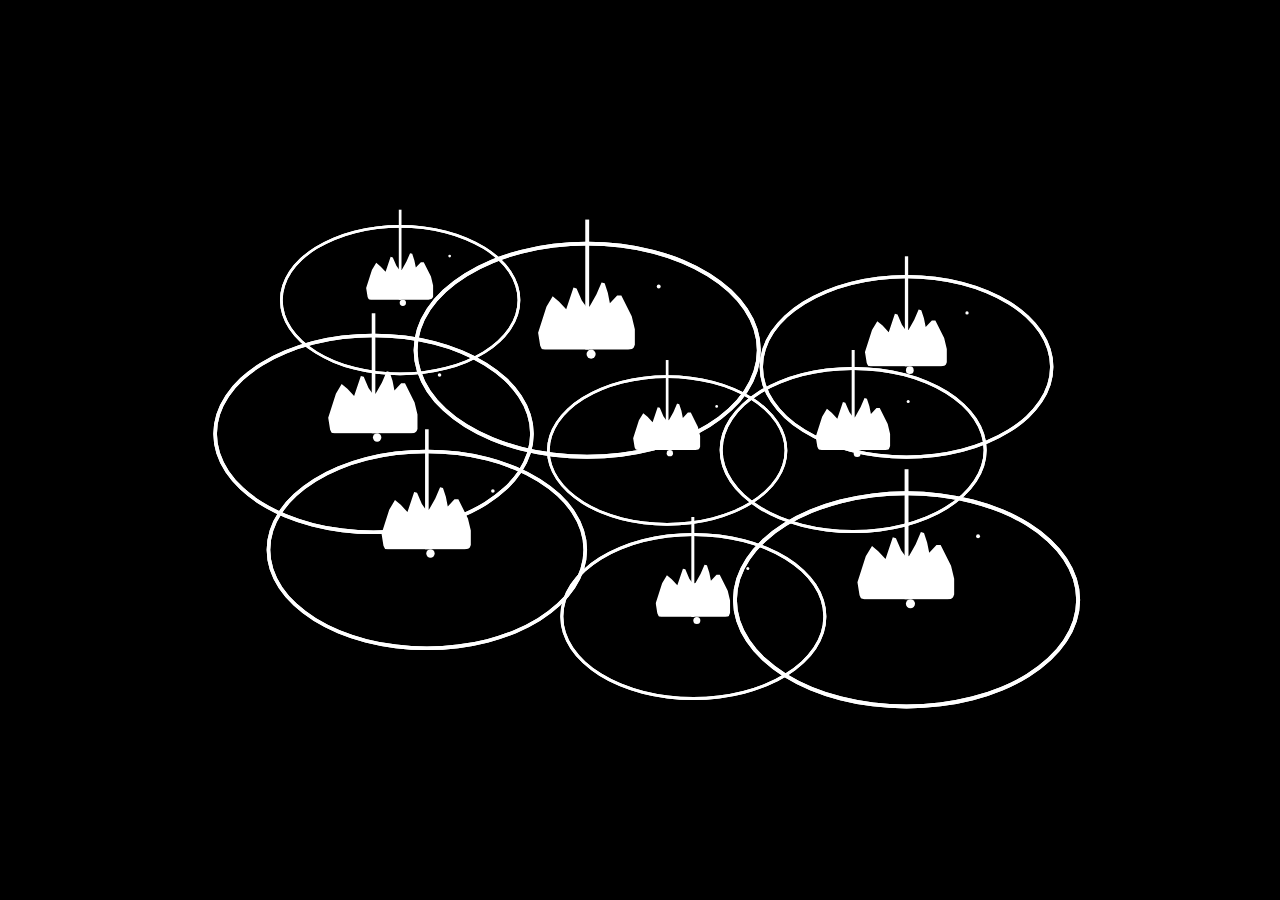
<file: Water Drops Background/index.html>
<!DOCTYPE html>
<html lang="en">
<head>
    <meta charset="UTF-8">
    <meta name="viewport" content="width=device-width, initial-scale=1.0">
    <title>Document</title>
    <link rel="stylesheet" href="style.css">
</head>
<body>
    <!--
	This Pen is based on an awesome animation from Dribbble by Eddie Song
	https://dribbble.com/shots/3298162-slomo-raindrops.
	I chose this template because of the fast-falling raindrops and the slowly emerging ripples.
-->

<div class="container">

	<div class="rain">
		<div class="drop"></div>
		<div class="waves">
			<div></div>
			<div></div>
		</div>
		<div class="splash"></div>
		<div class="particles">
			<div></div>
			<div></div>
			<div></div>
			<div></div>
		</div>
	</div>

	<div class="rain">
		<div class="drop"></div>
		<div class="waves">
			<div></div>
			<div></div>
		</div>
		<div class="splash"></div>
		<div class="particles">
			<div></div>
			<div></div>
			<div></div>
			<div></div>
		</div>
	</div>

	<div class="rain">
		<div class="drop"></div>
		<div class="waves">
			<div></div>
			<div></div>
		</div>
		<div class="splash"></div>
		<div class="particles">
			<div></div>
			<div></div>
			<div></div>
			<div></div>
		</div>
	</div>

	<div class="rain">
		<div class="drop"></div>
		<div class="waves">
			<div></div>
			<div></div>
		</div>
		<div class="splash"></div>
		<div class="particles">
			<div></div>
			<div></div>
			<div></div>
			<div></div>
		</div>
	</div>

	<div class="rain">
		<div class="drop"></div>
		<div class="waves">
			<div></div>
			<div></div>
		</div>
		<div class="splash"></div>
		<div class="particles">
			<div></div>
			<div></div>
			<div></div>
			<div></div>
		</div>
	</div>

	<div class="rain">
		<div class="drop"></div>
		<div class="waves">
			<div></div>
			<div></div>
		</div>
		<div class="splash"></div>
		<div class="particles">
			<div></div>
			<div></div>
			<div></div>
			<div></div>
		</div>
	</div>

	<div class="rain">
		<div class="drop"></div>
		<div class="waves">
			<div></div>
			<div></div>
		</div>
		<div class="splash"></div>
		<div class="particles">
			<div></div>
			<div></div>
			<div></div>
			<div></div>
		</div>
	</div>

	<div class="rain">
		<div class="drop"></div>
		<div class="waves">
			<div></div>
			<div></div>
		</div>
		<div class="splash"></div>
		<div class="particles">
			<div></div>
			<div></div>
			<div></div>
			<div></div>
		</div>
	</div>

	<div class="rain">
		<div class="drop"></div>
		<div class="waves">
			<div></div>
			<div></div>
		</div>
		<div class="splash"></div>
		<div class="particles">
			<div></div>
			<div></div>
			<div></div>
			<div></div>
		</div>
	</div>

</div>
</body>
</html>
</file>
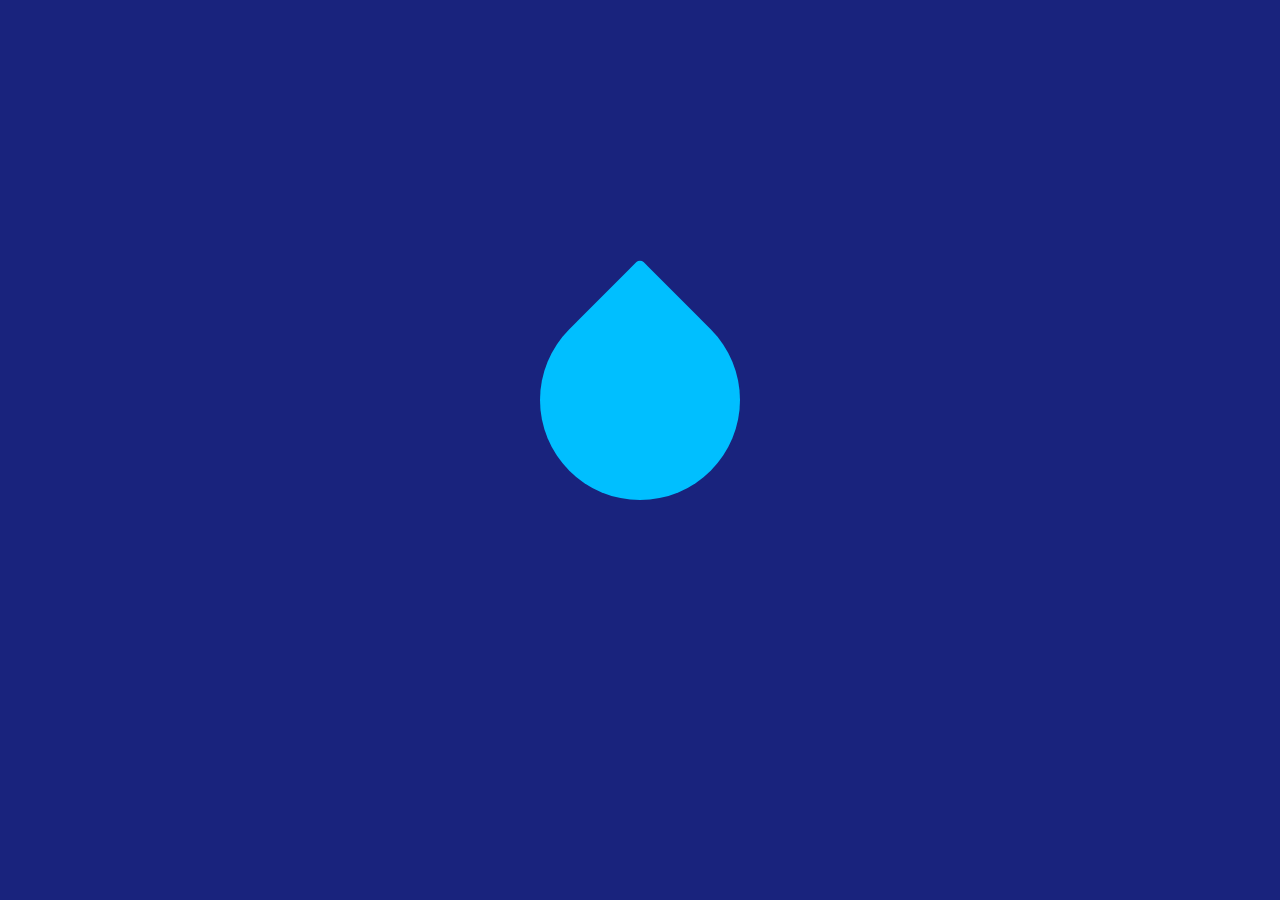
<file: Water Works/index.html>
<!DOCTYPE html>
<html lang="en">
<head>
    <meta charset="UTF-8">
    <meta name="viewport" content="width=device-width, initial-scale=1.0">
    <link rel="stylesheet" href="style.css">
    <title>Document</title>
</head>
<body>
    <h1>WATER WORKS</h1>
<div class="drop-container">
  <div class="drop"></div>
</div>
</body>
</html>
</file>
<file: Angaar Login/style.css>
@import url('https://fonts.googleapis.com/css?family=Montserrat:400,800');

* {
	box-sizing: border-box;
}

body {
	background: #f6f5f7;
	display: flex;
	justify-content: center;
	align-items: center;
	flex-direction: column;
	font-family: 'Montserrat', sans-serif;
	height: 100vh;
	margin: -20px 0 50px;
}

h1 {
	font-weight: bold;
	margin: 0;
}

h2 {
	text-align: center;
}

p {
	font-size: 14px;
	font-weight: 100;
	line-height: 20px;
	letter-spacing: 0.5px;
	margin: 20px 0 30px;
}

span {
	font-size: 12px;
}

a {
	color: #333;
	font-size: 14px;
	text-decoration: none;
	margin: 15px 0;
}

button {
	border-radius: 20px;
	border: 1px solid #FF4B2B;
	background-color: #FF4B2B;
	color: #FFFFFF;
	font-size: 12px;
	font-weight: bold;
	padding: 12px 45px;
	letter-spacing: 1px;
	text-transform: uppercase;
	transition: transform 80ms ease-in;
}

button:active {
	transform: scale(0.95);
}

button:focus {
	outline: none;
}

button.ghost {
	background-color: transparent;
	border-color: #FFFFFF;
}

form {
	background-color: #FFFFFF;
	display: flex;
	align-items: center;
	justify-content: center;
	flex-direction: column;
	padding: 0 50px;
	height: 100%;
	text-align: center;
}

input {
	background-color: #eee;
	border: none;
	padding: 12px 15px;
	margin: 8px 0;
	width: 100%;
}

.container {
	background-color: #fff;
	border-radius: 10px;
  	box-shadow: 0 14px 28px rgba(0,0,0,0.25), 
			0 10px 10px rgba(0,0,0,0.22);
	position: relative;
	overflow: hidden;
	width: 768px;
	max-width: 100%;
	min-height: 480px;
}

.form-container {
	position: absolute;
	top: 0;
	height: 100%;
	transition: all 0.6s ease-in-out;
}

.sign-in-container {
	left: 0;
	width: 50%;
	z-index: 2;
}

.container.right-panel-active .sign-in-container {
	transform: translateX(100%);
}

.sign-up-container {
	left: 0;
	width: 50%;
	opacity: 0;
	z-index: 1;
}

.container.right-panel-active .sign-up-container {
	transform: translateX(100%);
	opacity: 1;
	z-index: 5;
	animation: show 0.6s;
}

@keyframes show {
	0%, 49.99% {
		opacity: 0;
		z-index: 1;
	}
	
	50%, 100% {
		opacity: 1;
		z-index: 5;
	}
}

.overlay-container {
	position: absolute;
	top: 0;
	left: 50%;
	width: 50%;
	height: 100%;
	overflow: hidden;
	transition: transform 0.6s ease-in-out;
	z-index: 100;
}

.container.right-panel-active .overlay-container{
	transform: translateX(-100%);
}

.overlay {
	background: #FF416C;
	background: -webkit-linear-gradient(to right, #FF4B2B, #FF416C);
	background: linear-gradient(to right, #FF4B2B, #FF416C);
	background-repeat: no-repeat;
	background-size: cover;
	background-position: 0 0;
	color: #FFFFFF;
	position: relative;
	left: -100%;
	height: 100%;
	width: 200%;
  	transform: translateX(0);
	transition: transform 0.6s ease-in-out;
}

.container.right-panel-active .overlay {
  	transform: translateX(50%);
}

.overlay-panel {
	position: absolute;
	display: flex;
	align-items: center;
	justify-content: center;
	flex-direction: column;
	padding: 0 40px;
	text-align: center;
	top: 0;
	height: 100%;
	width: 50%;
	transform: translateX(0);
	transition: transform 0.6s ease-in-out;
}

.overlay-left {
	transform: translateX(-20%);
}

.container.right-panel-active .overlay-left {
	transform: translateX(0);
}

.overlay-right {
	right: 0;
	transform: translateX(0);
}

.container.right-panel-active .overlay-right {
	transform: translateX(20%);
}

.social-container {
	margin: 20px 0;
}

.social-container a {
	border: 1px solid #DDDDDD;
	border-radius: 50%;
	display: inline-flex;
	justify-content: center;
	align-items: center;
	margin: 0 5px;
	height: 40px;
	width: 40px;
}
</file>
<file: Cup With Water Filling/style.css>
body {
    margin: 0;
    padding: 0;
    background: #262626;
  }
  
  .cup {
    position: absolute;
    top: 50%;
    left: 50%;
    transform: translate(-50%, -50%);
    width: 150px;
    height: 180px;
    border: 6px solid #262626;
    border-top: 2px solid transparent;
    border-radius: 15px;
    border-top-left-radius: 5px;
    border-top-right-radius: 5px;
    background: url(https://image.ibb.co/fmHm66/wave.png);
    background-position: 0px 350px;
    background-repeat: repeat-x;
    animation: filling 10s ease-in-out infinite;
    box-shadow: 0 0 0 6px #fff, 0 20px 35px rgba(0,0,0,1);
  }
  
  .cup:before {
    content: '';
    position: absolute;
    width: 50px;
    height: 80px;
    border: 6px solid #fff;
    right: -57px;
    top: 30px;
    border-top-right-radius: 35px;
    border-bottom-right-radius: 35px;
  }
  
  @keyframes filling {
    50% {background-position: 3000px 0px;}
    100% {background-position: 6000px 350px;}
  }
</file>
<file: Floating Water Name/style.css>
@import url("https://fonts.googleapis.com/css?family=Poppins:100,200,300,400,500,600,700,800,900");

* {
	margin: 0;
	padding: 0;
	box-sizing: border-box;
	font-family: "Poppins", sans-serif;
}

body {
	display: flex;
	background: #000;
	min-height: 100vh;
	align-items: center;
	justify-content: center;
}

.content {
	position: relative;
}

.content h2 {
	color: #fff;
	font-size: 8em;
	position: absolute;
	transform: translate(-50%, -50%);
}

.content h2:nth-child(1) {
	color: transparent;
	-webkit-text-stroke: 2px #8338ec;
}

.content h2:nth-child(2) {
	color: #c19bf5;
	animation: animate 4s ease-in-out infinite;
}

@keyframes animate {
	0%,
	100% {
		clip-path: polygon(
			0% 45%,
			16% 44%,
			33% 50%,
			54% 60%,
			70% 61%,
			84% 59%,
			100% 52%,
			100% 100%,
			0% 100%
		);
	}

	50% {
		clip-path: polygon(
			0% 60%,
			15% 65%,
			34% 66%,
			51% 62%,
			67% 50%,
			84% 45%,
			100% 46%,
			100% 100%,
			0% 100%
		);
	}
}
</file>
<file: Sun Rise Background/style.css>
:root {
    --v1: #be91c6;
    --v2: #8a65cc;
    --v3: #5e30d9;
    --transparentv3: #5e30d900;
    --v4: #3b1895;
    --s1: #fea798;
    --s2: #ff846e;
    --cloud: #fea798;
  }
  *,
  *:before,
  *:after {
    //animation:none!important;
  }
  .landscape:after,
  .landscape:before,
  .landscape *,
  .landscape *:after,
  .landscape *:before {
    position: absolute;
  }
  
  .front {
    z-index: 1;
    bottom: 0;
    left: 0;
    right: 0;
  }
  
  .landscape {
    height: 100vh;
    background-image: linear-gradient(var(--v1), var(--s1), var(--v1));
    position: relative;
    z-index: 1;
    overflow: hidden;
  }
  
  .mountain {
    border-radius: 180% 80% 0% 0%/60vmin 60vmin 0% 0%;
    width: 40vmin;
    height: 30vmin;
    bottom: 50%;
    left: -10vmin;
    background: var(--s1);
    background-image: linear-gradient(var(--v1), var(--v2) 30%, var(--v3));
    box-shadow: inset -10px 0 10px -10px var(--s1);
    &:before {
      content: "";
      bottom: 0;
      width: inherit;
      height: inherit;
      background: inherit;
      border-radius: inherit;
      transform-origin: bottom center;
      transform: scaleX(1) scaleY(-0.6);
      filter: blur(3px);
    }
  }
  
  .mountain-2 {
    left: 5vmin;
    height: 15vmin;
    width: 40vmin;
    box-shadow: inset -15px 0 10px -14px var(--s1);
    border-radius: 120% 50% 0% 0%/25vmin 25vmin 0% 0%;
    background-image: linear-gradient(var(--v3), var(--v4));
  }
  
  .mountain-3 {
    border-radius: 80% 0% 0 0/100% 100% 0 0;
    right: -85vmin;
    width: 100vmin;
    left: auto;
    height: 12vmin;
    color: var(--v3);
    background-image: linear-gradient(var(--s1), var(--v4));
    box-shadow: inset 15px 0 10px -10px var(--s1);
  }
  
  .mountain-3:after {
    content: "";
    border-radius: 60% 0 0 0/100% 0 0 0;
    background: inherit;
    width: 100%;
    height: 0;
    bottom: 0;
    right: 20%;
  }
  
  .lotus {
    width: 10vmin;
    height: 5vmin;
    background: conic-gradient(
      var(--v3) 0deg 40deg,
      var(--transparentv3) 50deg 70deg,
      var(--v3) 80deg
    );
    border-radius: 50%;
  }
  
  .lotus-1 {
    bottom: 10vmin;
    right: 5vmin;
    width: 20vmin;
  }
  
  .lotus-2 {
    bottom: 20vmin;
    right: 15vmin;
    height: 3vmin;
    transform: skew(-10deg);
    opacity: 0.5;
    mix-blend-mode: multiply;
  }
  
  .lotus-3 {
    bottom: 10vmin;
    right: 35vmin;
    transform: rotate(180deg) skew(-20deg);
    opacity: 0.8;
    width: 15vmin;
  }
  
  .cloud {
    width: 80vmin;
    height: 6vmin;
    background: currentcolor;
    color: var(--cloud);
    top: 24vmin;
    left: 20vmin;
    border-radius: 50%;
    box-shadow: 30vmin 0.5vmin 0 -1vmin currentcolor,
      -25vmin 0 0 -0.6vmin currentcolor;
    opacity: 0.3;
    transform: translate3d(-150vmin, 0, 0);
    animation: clouds 120s infinite;
    animation-delay: -10s;
  }
  @keyframes clouds {
    50% {
      transform: translate3d(0, 0, 0);
    }
    100% {
      transform: translate3d(150vmin, 0, 0);
    }
  }
  .cloud-1 {
    left: 60vmin;
    top: 15vmin;
    opacity: 0.2;
    filter: blur(1px);
    animation-delay: 0;
    animation-duration: 100s;
  }
  
  .water {
    top: 50%;
    bottom: 0;
    left: 0;
    right: 0;
    background: linear-gradient(#fea79855, var(--v2));
    overflow: hidden;
    box-shadow: inset 0 1px 4px -3px white;
  }
  
  .stone {
    bottom: -5vh;
    left: 0;
    height: 20vmin;
    width: 40vmin;
    background: var(--v4);
    box-shadow: inset 0 0 20px -5px rgba(0, 0, 0, 0.2);
    border-radius: 0% 200% 0 0/0% 200%;
  }
  .stone:after {
    content: "";
    background: var(--v3);
    width: 100%;
    height: 100%;
    right: -15%;
    border-radius: inherit;
    z-index: -1;
    transform: scaleX(1.3) skew(10deg);
    box-shadow: inset 0 0 20px -5px rgba(0, 0, 0, 0.4);
  }
  
  .grass {
    height: 40vmin;
    width: 10vmin;
    border-radius: 0 60% 0 0/0 100% 0 0;
    bottom: 0;
    border-right: 5px solid var(--v4);
    box-shadow: 1px 0 0 var(--s1);
    filter: drop-shadow(-0.5vmin 6vmin 0 var(--s2))
      drop-shadow(-4.5vmin 10vmin 0 var(--v3));
  }
  
  .grass-1 {
    left: 14vmin;
    bottom: -2vmin;
    transform: scaleX(-1);
    box-shadow: 2px 0 0 var(--v4);
    border-color: var(--v3);
    filter: drop-shadow(-1vmin 5vmin 0 var(--v3))
      drop-shadow(-80vmin 5vmin 0 var(--v4));
  }
  
  .grass-2 {
    right: 0;
    left: auto;
    height: 20vmin;
    bottom: -2vmin;
    transform: scaleX(-1);
  }
  
  .sun {
    background: white;
    border-radius: 50%;
    width: 20vmin;
    height: 20vmin;
    left: calc(60% - 10vmin);
    top: 100%;
    transform: translate3d(0, 0, 0);
    animation: rise 20s infinite;
    box-shadow: 0 0 10px white;
  }
  .reed {
    height: 40vmin;
    width: 0.5vmin;
    bottom: 0;
    left: 10vmin;
    color: var(--v4);
    background: currentColor;
    transform-origin: bottom center;
    transform: rotate(4deg);
    box-shadow: inset -1px 0 0 var(--s2), -6vmin 3vmin 0 0, 80vmin 0 0 0;
    animation: verticalise 20s infinite;
  }
  .reed-1 {
    color: var(--s2);
    left: 15vmin;
    height: 50vmin;
    bottom: -5vmin;
    transform: rotate(-2deg);
    animation: verticalise-1 20s infinite;
    box-shadow: inset -1px 0 0 var(--s1), 6vmin 13vmin 0 0 var(--s1),
      80vmin 10vmin 0 0 var(--v3);
  }
  .reed:after {
    content: "";
    width: 1.5vmin;
    height: 10vmin;
    background: currentcolor;
    border-radius: 0.75vmin;
    top: 0;
    left: -0.5vmin;
    box-shadow: inherit;
  }
  @keyframes verticalise {
    0%,
    10% {
      transform: rotate(4deg);
    }
    30%,
    70% {
      transform: rotate(0);
    }
  }
  @keyframes verticalise-1 {
    0%,
    10% {
      transform: rotate(-2deg);
    }
    45%,
    70% {
      transform: rotate(0) translateY(-6vmin);
    }
  }
  @keyframes rise {
    100% {
      transform: translate3d(0, -100vh, 20vmin);
    }
  }
  @keyframes rise-reflection {
    30% {
      opacity: 0;
      transform: translate3d(0, 5vmin, 0);
    }
    100% {
      opacity: 0;
      transform: translate3d(0, 80vmin, 0);
    }
  }
  .sun-container {
    overflow: hidden;
    width: 100%;
    height: 50%;
  }
  
  .sun-container-1:after {
    content: "";
    left: 0;
    right: 0;
    top: 0;
    bottom: 0;
    background: radial-gradient(circle at 60% 100%, var(--s2), transparent);
    animation: fade 20s infinite;
    mix-blend-mode: color-burn;
  }
  
  @keyframes fade {
    10% {
      opacity: 1;
    }
    30%,
    70% {
      opacity: 0;
    }
  }
  .sun-container-reflection {
    top: 50%;
    background: radial-gradient(circle at 60% 0%, var(--s2), transparent);
  }
  .sun-container-reflection .sun {
    background: linear-gradient(white, rgba(255, 255, 255, 0));
    box-shadow: none;
    filter: blur(5px);
    opacity: 1;
    top: 0;
    transform: translate3d(0, -20vmin, 0);
    animation-name: rise-reflection;
  }
  
  .light {
    height: 0.5vmin;
    width: 20vmin;
    background: white;
    left: 20%;
    right: 0;
    margin: auto;
    top: calc(50% + 1vmin);
    animation: light 20s infinite;
    opacity: 0;
    transform: scaleX(0.1) translate3d(0%, 0, 0);
    border-radius: 0.25vh;
    filter: blur(1px);
  }
  
  @-webkit-keyframes light {
    5% {
      opacity: 1;
      transform: scaleX(1);
    }
    10% {
      opacity: 0.6;
      transform: scaleX(1) translate3d(5%, 0, 0);
    }
    15% {
      opacity: 0.6;
      transform: scaleX(1) translate3d(-5%, 0, 0);
    }
    20% {
      opacity: 0;
      transform: scaleX(0.1) translate3d(0, 0, 0);
    }
  }
  @keyframes light {
    5% {
      opacity: 1;
      transform: scaleX(1);
    }
    10% {
      opacity: 0.6;
      transform: scaleX(1) translate3d(5%, 0, 0);
    }
    15% {
      opacity: 0.6;
      transform: scaleX(1) translate3d(-5%, 0, 0);
    }
    20% {
      opacity: 0;
      transform: scaleX(0.1) translate3d(0, 0, 0);
    }
  }
  .light-1 {
    top: calc(50% + 2vmin);
    animation-delay: 0.5s;
  }
  
  .light-2 {
    top: calc(50% + 3vmin);
    width: 18vmin;
    animation-delay: 1s;
  }
  .light-3 {
    top: calc(50% + 4vmin);
    width: 18vmin;
    animation-delay: 1.5s;
  }
  .light-4 {
    top: calc(50% + 5vmin);
    width: 16vmin;
    animation-delay: 2s;
  }
  .light-5 {
    top: calc(50% + 8vmin);
    width: 14vmin;
    animation-delay: 2.5s;
  }
  .light-6 {
    top: calc(50% + 9vmin);
    width: 10vmin;
    animation-delay: 3s;
  }
  .light-7 {
    top: calc(50% + 7vmin);
    width: 12vmin;
    animation-delay: 3.5s;
  }
  
  .splash {
    width: 8vmin;
    height: 3vmin;
    border: 2px solid var(--s1);
    box-shadow: 0 0 2px var(--s1);
    border-radius: 50%;
    bottom: 5vmin;
    left: 70%;
    animation: splash 9s infinite;
    transform: scale(0);
  }
  
  .splash-stone {
    bottom: 15vh;
    left: -3vmin;
    height: 10vmin;
    width: 30vmin;
  }
  
  .splash-4 {
    bottom: 5vmin;
    left: auto;
    bottom: 15vmin;
    right: -2vmin;
  }
  
  @keyframes splash {
    50%,
    100% {
      transform: scale(1);
      opacity: 0;
    }
  }
  .delay-1 {
    animation-delay: 1s;
  }
  .delay-2 {
    animation-delay: 2s;
  }
  .delay-3 {
    animation-delay: 3s;
  }
  .delay-4 {
    animation-delay: 4s;
  }
  .delay-5 {
    animation-delay: 5s;
  }
  .delay-6 {
    animation-delay: 6s;
  }
</file>
<file: templatemo_568_digimedia/assets/css/templatemo-digimedia-v1.css>
/*

TemplateMo 568 DigiMedia

https://templatemo.com/tm-568-digimedia

*/

/* ---------------------------------------------
Table of contents
------------------------------------------------
01. font & reset css
02. reset
03. global styles
04. header
05. banner
06. features
07. testimonials
08. contact
09. footer
10. preloader
11. search
12. portfolio

--------------------------------------------- */
/* 
---------------------------------------------
font & reset css
--------------------------------------------- 
*/
/* 
---------------------------------------------
reset
--------------------------------------------- 
*/
html, body, div, span, applet, object, iframe, h1, h2, h3, h4, h5, h6, p, blockquote, div
pre, a, abbr, acronym, address, big, cite, code, del, dfn, em, font, img, ins, kbd, q,
s, samp, small, strike, strong, sub, sup, tt, var, b, u, i, center, dl, dt, dd, ol, ul, li,
figure, header, nav, section, article, aside, footer, figcaption {
  margin: 0;
  padding: 0;
  border: 0;
  outline: 0;
}

/* clear fix */
.grid:after {
  content: '';
  display: block;
  clear: both;
}

/* ---- .grid-item ---- */

.grid-sizer,
.grid-item {
  width: 50%;
}

.grid-item {
  float: left;
}

.grid-item img {
  display: block;
  max-width: 100%;
}

.clearfix:after {
  content: ".";
  display: block;
  clear: both;
  visibility: hidden;
  line-height: 0;
  height: 0;
}

.clearfix {
  display: inline-block;
}

html[xmlns] .clearfix {
  display: block;
}

* html .clearfix {
  height: 1%;
}

ul, li {
  padding: 0;
  margin: 0;
  list-style: none;
}

header, nav, section, article, aside, footer, hgroup {
  display: block;
}

* {
  box-sizing: border-box;
}

html, body {
  font-family: 'Poppins', sans-serif;
  font-weight: 400;
  background-color: #fff;
  -ms-text-size-adjust: 100%;
  -webkit-font-smoothing: antialiased;
  -moz-osx-font-smoothing: grayscale;
}

a {
  text-decoration: none !important;
}

h1, h2, h3, h4, h5, h6 {
  margin-top: 0px;
  margin-bottom: 0px;
}

ul {
  margin-bottom: 0px;
}

p {
  font-size: 15px;
  line-height: 30px;
  font-weight: 300;
  color: #afafaf;
}

img {
  width: 100%;
  overflow: hidden;
}

/* 
---------------------------------------------
global styles
--------------------------------------------- 
*/
html,
body {
  background: #fff;
  font-family: 'Poppins', sans-serif;
}

::selection {
  background: #fa65b1;
  color: #fff !important;
}

::-moz-selection {
  background: #fa65b1;
  color: #fff !important;
}

@media (max-width: 991px) {
  html, body {
    overflow-x: hidden;
  }
  .mobile-top-fix {
    margin-top: 30px;
    margin-bottom: 0px;
  }
  .mobile-bottom-fix {
    margin-bottom: 30px;
  }
  .mobile-bottom-fix-big {
    margin-bottom: 60px;
  }
}

.page-section {
  margin-top: 120px;
}

.section-heading {
  position: relative;
  z-index: 2;
}

.section-heading h6 {
  font-size: 15px;
  font-weight: 700;
  color: #726ae3;
  text-transform: uppercase;
  margin-bottom: 15px;
}

.section-heading h4 {
  color: #2a2a2a;
  font-size: 35px;
  font-weight: 700;
  text-transform: capitalize;
  margin-bottom: 25px;
}

.section-heading h4 em {
  font-style: normal;
  color: #726ae3;
}

.section-heading .line-dec {
  width: 50px;
  height: 2px;
  background-color: #726ae3;
}

.border-first-button a {
  display: inline-block !important;
  padding: 10px 20px !important;
  color: #fa65b1 !important;
  border: 1px solid #fa65b1 !important;
  border-radius: 23px;
  font-weight: 500 !important;
  letter-spacing: 0.3px !important;
  transition: all .5s;
}

.border-first-button a:hover {
  background-color: #fa65b1;
  color: #fff !important;
}


/* 
---------------------------------------------
intro
--------------------------------------------- 
*/


.intro-banner {
  text-align: center;
  padding-top: 200px;margin-bottom: 100px;
  position: relative;
}

.intro-banner:after {
  content: '';
  background-image: url(../images/slider-left-dec.jpg);
  background-repeat: no-repeat;
  position: absolute;
  left: 0;
  top: 0px;
  width: 262px;
  height: 625px;
  z-index: 1;
}
/*
.intro-banner:before {
  content: '';
  background-image: url(../images/slider-right-dec.jpg);
  background-repeat: no-repeat;
  position: absolute;
  right: 0;
  top: 0px;
  width: 1159px;
  height: 797px;
  z-index: 2;
}
*/

.intro-banner img {
  max-width: 152px;
  margin-bottom: 30px;
}

.intro-banner h1 {
  font-size: 36px;
  font-weight: 600;
  text-transform: uppercase;
  margin-bottom: 30px;
  position: relative; 
  z-index: 2;
}

.intro-banner h4 {
  font-size: 20px;
  text-transform: capitalize;
  font-weight: 400;
  margin-bottom: 20px;
  position: relative; 
  z-index: 2;
}

.intro-banner a {
  display: inline-block !important;
  padding: 10px 20px !important;
  color: #fa65b1 !important;
  border: 1px solid #fa65b1 !important;
  border-radius: 23px;
  font-weight: 500 !important;
  letter-spacing: 0.3px !important;
  transition: all .5s;
  position: relative; 
  z-index: 2;
}

.intro-banner a:hover {
  background-color: #fa65b1;
  color: #fff !important;
}

.demos {
  padding-top: 60px;
}

.demo-item {
  position: relative;
  z-index: 2;
}

.demos img {
  transition: all .5s;
  border-radius: 23px;
}

.demos img:hover {
  opacity: 1;
  box-shadow: 0px 0px 15px rgba(0,0,0,0.25);
}

.demos h4 {
  text-align: center;
  font-size: 20px;
  margin-top: 30px;
  font-weight: 700;
  text-transform: uppercase;
}


/* 
---------------------------------------------
header
--------------------------------------------- 
*/

.pre-header {
  background-color: #efefef;
  height: 60px;
  padding: 15px 0px;
}

.pre-header ul li {
  display: inline-block;
}

.pre-header ul.info li {
  margin-right: 45px;
}

.pre-header ul.info li a {
  color: #afafaf;
  font-size: 14px;
  transition: all .3s;
}

.pre-header ul.info li a:hover {
  color: #fa65b1;
}

.pre-header ul.info li a i {
  font-size: 18px;
  margin-right: 8px;
}

.pre-header ul.social-media {
  text-align: right;
}

.pre-header ul.social-media li {
  margin-left: 5px;
}

.pre-header ul.social-media li a {
  background-color: #afafaf;
  color: #fff;
  display: inline-block;
  width: 30px;
  height: 30px;
  line-height: 30px;
  text-align: center;
  border-radius: 50%;
  font-size: 14px;
  transition: all .3s;
}

.pre-header ul.social-media li a:hover {
  background-color: #fa65b1;
}

.background-header {
  background-color: #fff!important;
  height: 80px!important;
  position: fixed!important;
  top: 0px;
  left: 0px;
  right: 0px;
  box-shadow: 0px 5px 8px rgba(0,0,0,0.03);
}

.background-header .logo,
.background-header .main-nav .nav li a {
  color: #fff;
}

.background-header .main-nav .nav li:hover a {
  color: #fa65b1;
}

.background-header .nav li a.active {
  position: relative;
  color: #fff;
}

.background-header .nav li a.active:after {
  position: absolute;
  width: 100%;
  height: 1px;
  background-color: #fa65b1;
  content: '';
  left: 50%;
  bottom: -20px;
  transform: translateX(-50%);
}

.background-header .nav li:last-child a.active:after {
  background-color: transparent;
}

.header-area {
  background-color: #fff;
  box-shadow: 0px 5px 8px rgba(0,0,0,0.03);
  position: absolute;
  left: 0px;
  right: 0px;
  z-index: 100;
  height: 100px;
  -webkit-transition: all .5s ease 0s;
  -moz-transition: all .5s ease 0s;
  -o-transition: all .5s ease 0s;
  transition: all .5s ease 0s;
}

.header-area .main-nav {
  min-height: 80px;
  background: transparent;
}

.header-area .main-nav .logo {
  float: left;
  -webkit-transition: all 0.3s ease 0s;
  -moz-transition: all 0.3s ease 0s;
  -o-transition: all 0.3s ease 0s;
  transition: all 0.3s ease 0s;
}

.header-area .main-nav .logo {
    line-height: 100px;
    float: left;
    -webkit-transition: all 0.3s ease 0s;
    -moz-transition: all 0.3s ease 0s;
    -o-transition: all 0.3s ease 0s;
    transition: all 0.3s ease 0s;
}

.background-header .main-nav .logo {
  line-height: 80px;
}

.background-header .main-nav .nav {
  margin-top: 20px !important;
}

.header-area .main-nav .nav {
  float: right;
  margin-top: 30px;
  margin-right: 0px;
  background-color: transparent;
  -webkit-transition: all 0.3s ease 0s;
  -moz-transition: all 0.3s ease 0s;
  -o-transition: all 0.3s ease 0s;
  transition: all 0.3s ease 0s;
  position: relative;
  z-index: 999;
}

.header-area .main-nav .nav li {
  padding-left: 20px;
  padding-right: 20px;
}

.header-area .main-nav .nav li:last-child {
  padding-right: 0px;
  padding-left: 40px;
}

.header-area .main-nav .nav li:last-child a ,
.background-header .main-nav .nav li:last-child a {
  padding: 0px 20px !important;
  font-weight: 400;
}

.header-area .main-nav .nav li:last-child a:hover ,
.background-header .main-nav .nav li:last-child a:hover {
  color: #fff !important;
}

.header-area .main-nav .nav li a {
  display: block;
  font-weight: 500;
  font-size: 15px;
  color: #2a2a2a;
  text-transform: capitalize;
  -webkit-transition: all 0.3s ease 0s;
  -moz-transition: all 0.3s ease 0s;
  -o-transition: all 0.3s ease 0s;
  transition: all 0.3s ease 0s;
  height: 40px;
  line-height: 40px;
  border: transparent;
  letter-spacing: 1px;
}

.header-area .main-nav .nav li:hover a,
.header-area .main-nav .nav li a.active {
  color: #fa65b1!important;
}

.background-header .main-nav .nav li:hover a,
.background-header .main-nav .nav li a.active {
  color: #fa65b1!important;
  opacity: 1;
}

.header-area .main-nav .nav li.submenu {
  position: relative;
  padding-right: 30px;
}

.header-area .main-nav .nav li.submenu:after {
  font-family: FontAwesome;
  content: "\f107";
  font-size: 12px;
  color: #2a2a2a;
  position: absolute;
  right: 18px;
  top: 12px;
}

.background-header .main-nav .nav li.submenu:after {
  color: #2a2a2a;
}

.header-area .main-nav .nav li.submenu ul {
  position: absolute;
  width: 200px;
  box-shadow: 0 2px 28px 0 rgba(0, 0, 0, 0.06);
  overflow: hidden;
  top: 50px;
  opacity: 0;
  transform: translateY(+2em);
  visibility: hidden;
  z-index: -1;
  transition: all 0.3s ease-in-out 0s, visibility 0s linear 0.3s, z-index 0s linear 0.01s;
}

.header-area .main-nav .nav li.submenu ul li {
  margin-left: 0px;
  padding-left: 0px;
  padding-right: 0px;
}

.header-area .main-nav .nav li.submenu ul li a {
  opacity: 1;
  display: block;
  background: #f7f7f7;
  color: #2a2a2a!important;
  padding-left: 20px;
  height: 40px;
  line-height: 40px;
  -webkit-transition: all 0.3s ease 0s;
  -moz-transition: all 0.3s ease 0s;
  -o-transition: all 0.3s ease 0s;
  transition: all 0.3s ease 0s;
  position: relative;
  font-size: 13px;
  font-weight: 400;
  border-bottom: 1px solid #eee;
}

.header-area .main-nav .nav li.submenu ul li a:hover {
  background: #fff;
  color: #fa65b1!important;
  padding-left: 25px;
}

.header-area .main-nav .nav li.submenu ul li a:hover:before {
  width: 3px;
}

.header-area .main-nav .nav li.submenu:hover ul {
  visibility: visible;
  opacity: 1;
  z-index: 1;
  transform: translateY(0%);
  transition-delay: 0s, 0s, 0.3s;
}

.header-area .main-nav .menu-trigger {
  cursor: pointer;
  display: block;
  position: absolute;
  top: 33px;
  width: 32px;
  height: 40px;
  text-indent: -9999em;
  z-index: 99;
  right: 40px;
  display: none;
}

.background-header .main-nav .menu-trigger {
  top: 23px;
}

.header-area .main-nav .menu-trigger span,
.header-area .main-nav .menu-trigger span:before,
.header-area .main-nav .menu-trigger span:after {
  -moz-transition: all 0.4s;
  -o-transition: all 0.4s;
  -webkit-transition: all 0.4s;
  transition: all 0.4s;
  background-color: #2a2a2a;
  display: block;
  position: absolute;
  width: 30px;
  height: 2px;
  left: 0;
}

.background-header .main-nav .menu-trigger span,
.background-header .main-nav .menu-trigger span:before,
.background-header .main-nav .menu-trigger span:after {
  background-color: #2a2a2a;
}

.header-area .main-nav .menu-trigger span:before,
.header-area .main-nav .menu-trigger span:after {
  -moz-transition: all 0.4s;
  -o-transition: all 0.4s;
  -webkit-transition: all 0.4s;
  transition: all 0.4s;
  background-color: #2a2a2a;
  display: block;
  position: absolute;
  width: 30px;
  height: 2px;
  left: 0;
  width: 75%;
}

.background-header .main-nav .menu-trigger span:before,
.background-header .main-nav .menu-trigger span:after {
  background-color: #2a2a2a;
}

.header-area .main-nav .menu-trigger span:before,
.header-area .main-nav .menu-trigger span:after {
  content: "";
}

.header-area .main-nav .menu-trigger span {
  top: 16px;
}

.header-area .main-nav .menu-trigger span:before {
  -moz-transform-origin: 33% 100%;
  -ms-transform-origin: 33% 100%;
  -webkit-transform-origin: 33% 100%;
  transform-origin: 33% 100%;
  top: -10px;
  z-index: 10;
}

.header-area .main-nav .menu-trigger span:after {
  -moz-transform-origin: 33% 0;
  -ms-transform-origin: 33% 0;
  -webkit-transform-origin: 33% 0;
  transform-origin: 33% 0;
  top: 10px;
}

.header-area .main-nav .menu-trigger.active span,
.header-area .main-nav .menu-trigger.active span:before,
.header-area .main-nav .menu-trigger.active span:after {
  background-color: transparent;
  width: 100%;
}

.header-area .main-nav .menu-trigger.active span:before {
  -moz-transform: translateY(6px) translateX(1px) rotate(45deg);
  -ms-transform: translateY(6px) translateX(1px) rotate(45deg);
  -webkit-transform: translateY(6px) translateX(1px) rotate(45deg);
  transform: translateY(6px) translateX(1px) rotate(45deg);
  background-color: #2a2a2a;
}

.background-header .main-nav .menu-trigger.active span:before {
  background-color: #2a2a2a;
}

.header-area .main-nav .menu-trigger.active span:after {
  -moz-transform: translateY(-6px) translateX(1px) rotate(-45deg);
  -ms-transform: translateY(-6px) translateX(1px) rotate(-45deg);
  -webkit-transform: translateY(-6px) translateX(1px) rotate(-45deg);
  transform: translateY(-6px) translateX(1px) rotate(-45deg);
  background-color: #2a2a2a;
}

.background-header .main-nav .menu-trigger.active span:after {
  background-color: #2a2a2a;
}

.header-area.header-sticky {
  min-height: 80px;
}

.header-area .nav {
  margin-top: 30px;
}

.header-area.header-sticky .nav li a.active {
  color: #fa65b1;
}

@media (max-width: 1200px) {
  .header-area .main-nav .nav li {
    padding-left: 12px;
    padding-right: 12px;
  }
  .header-area .main-nav:before {
    display: none;
  }
}

@media (max-width: 992px) {
  .header-area .main-nav .nav li:last-child  ,
  .background-header .main-nav .nav li:last-child {
    display: none;
  }
  .header-area .main-nav .nav li:nth-child(6),
  .background-header .main-nav .nav li:nth-child(6) {
    padding-right: 0px;
  }
  .background-header .nav li a.active:after {
    display: none;
  }
}

@media (max-width: 767px) {
  .pre-header ul.info li:last-child {
    display: none;
  }
  .background-header .main-nav .nav {
    margin-top: 80px !important;
  }
  .header-area .main-nav .logo {
    color: #1e1e1e;
  }
  .header-area.header-sticky .nav li a:hover,
  .header-area.header-sticky .nav li a.active {
    color: #fa65b1!important;
    opacity: 1;
  }
  .header-area.header-sticky .nav li.search-icon a {
    width: 100%;
  }
  .header-area {
    background-color: #fff;
    padding: 0px 15px;
    height: 100px;
    box-shadow: none;
    text-align: center;
    box-shadow: 0px 5px 8px rgba(0,0,0,0.03);
  }
  .header-area .container {
    padding: 0px;
  }
  .header-area .logo {
    margin-left: 30px;
  }
  .header-area .menu-trigger {
    display: block !important;
  }
  .header-area .main-nav {
    overflow: hidden;
  }
  .header-area .main-nav .nav {
    float: none;
    width: 100%;
    display: none;
    -webkit-transition: all 0s ease 0s;
    -moz-transition: all 0s ease 0s;
    -o-transition: all 0s ease 0s;
    transition: all 0s ease 0s;
    margin-left: 0px;
  }
  .background-header .nav {
    margin-top: 80px;
  }
  .header-area .main-nav .nav li:first-child {
    border-top: 1px solid #eee;
  }
  .header-area.header-sticky .nav {
    margin-top: 100px;
  }
  .header-area .main-nav .nav li {
    width: 100%;
    background: #fff;
    border-bottom: 1px solid #e7e7e7;
    padding-left: 0px !important;
    padding-right: 0px !important;
  }
  .header-area .main-nav .nav li a {
    height: 50px !important;
    line-height: 50px !important;
    padding: 0px !important;
    border: none !important;
    background: #f7f7f7 !important;
    color: #191a20 !important;
  }
  .header-area .main-nav .nav li a:hover {
    background: #eee !important;
    color: #fa65b1!important;
  }
  .header-area .main-nav .nav li.submenu ul {
    position: relative;
    visibility: inherit;
    opacity: 1;
    z-index: 1;
    transform: translateY(0%);
    transition-delay: 0s, 0s, 0.3s;
    top: 0px;
    width: 100%;
    box-shadow: none;
    height: 0px;
  }
  .header-area .main-nav .nav li.submenu ul li a {
    font-size: 12px;
    font-weight: 400;
  }
  .header-area .main-nav .nav li.submenu ul li a:hover:before {
    width: 0px;
  }
  .header-area .main-nav .nav li.submenu ul.active {
    height: auto !important;
  }
  .header-area .main-nav .nav li.submenu:after {
    color: #3B566E;
    right: 25px;
    font-size: 14px;
    top: 15px;
  }
  .header-area .main-nav .nav li.submenu:hover ul, .header-area .main-nav .nav li.submenu:focus ul {
    height: 0px;
  }
}

@media (min-width: 767px) {
  .header-area .main-nav .nav {
    display: flex !important;
  }
}

/* 
---------------------------------------------
preloader
--------------------------------------------- 
*/

.js-preloader {
    position: fixed;
    top: 0;
    left: 0;
    right: 0;
    bottom: 0;
    background-color: #fff;
    display: -webkit-box;
    display: flex;
    -webkit-box-align: center;
    align-items: center;
    -webkit-box-pack: center;
    justify-content: center;
    opacity: 1;
    visibility: visible;
    z-index: 9999;
    -webkit-transition: opacity 0.25s ease;
    transition: opacity 0.25s ease;
}

.js-preloader.loaded {
    opacity: 0;
    visibility: hidden;
    pointer-events: none;
}

@-webkit-keyframes dot {
    50% {
        -webkit-transform: translateX(96px);
        transform: translateX(96px);
    }
}

@keyframes dot {
    50% {
        -webkit-transform: translateX(96px);
        transform: translateX(96px);
    }
}

@-webkit-keyframes dots {
    50% {
        -webkit-transform: translateX(-31px);
        transform: translateX(-31px);
    }
}

@keyframes dots {
    50% {
        -webkit-transform: translateX(-31px);
        transform: translateX(-31px);
    }
}

.preloader-inner {
    position: relative;
    width: 142px;
    height: 40px;
    background: #fff;
}

.preloader-inner .dot {
    position: absolute;
    width: 16px;
    height: 16px;
    top: 12px;
    left: 15px;
    background: #fa65b1;
    border-radius: 50%;
    -webkit-transform: translateX(0);
    transform: translateX(0);
    -webkit-animation: dot 2.8s infinite;
    animation: dot 2.8s infinite;
}

.preloader-inner .dots {
    -webkit-transform: translateX(0);
    transform: translateX(0);
    margin-top: 12px;
    margin-left: 31px;
    -webkit-animation: dots 2.8s infinite;
    animation: dots 2.8s infinite;
}

.preloader-inner .dots span {
    display: block;
    float: left;
    width: 16px;
    height: 16px;
    margin-left: 16px;
    background: #fa65b1;
    border-radius: 50%;
}



/* 
---------------------------------------------
Banner Style
--------------------------------------------- 
*/

.main-banner {
  background-repeat: no-repeat;
  background-position: center center;
  background-size: cover;
  padding: 226px 0px 120px 0px;
  position: relative;
  overflow: hidden;
}

.main-banner:after {
  content: '';
  background-image: url(../images/slider-left-dec.jpg);
  background-repeat: no-repeat;
  position: absolute;
  left: 0;
  top: 60px;
  width: 262px;
  height: 625px;
  z-index: 1;
}

.main-banner:before {
  content: '';
  background-image: url(../images/slider-right-dec.jpg);
  background-repeat: no-repeat;
  position: absolute;
  right: 0;
  top: 60px;
  width: 1159px;
  height: 797px;
  z-index: -1;
}

.main-banner .left-content {
  margin-right: 15px;
}

.main-banner .left-content h6 {
  text-transform: capitalize;
  font-size: 20px;
  font-weight: 700;
  color: #fa65b1;
  margin-bottom: 15px;
  text-transform: uppercase;
}

.main-banner .left-content h2 {
  z-index: 2;
  position: relative;
  font-weight: 700;
  font-size: 50px;
  color: #2a2a2a;
  margin-bottom: 20px;
}

.main-banner .left-content p {
  margin-bottom: 30px;
  margin-right: 45px;
}

.main-banner .right-image {
  text-align: right;
  position: relative;
  z-index: 20;
}

.main-banner .right-image img {
  max-width: 593px;
}



/* 
---------------------------------------------
About Style
--------------------------------------------- 
*/

#about {
  padding-top: 130px;
}

.about-left-image img {
  margin-right: 45px;
}

.about-right-content p {
  margin-top: 30px;
  margin-bottom: 45px;
}

.skills-content {
  position: relative;
  z-index: 1;
  margin-top: -50px;
  background-color: #f5f5f5;
  border-bottom-right-radius: 50px;
  border-bottom-left-radius: 50px;
  padding: 110px 0px 50px 0px;
}

.skill-item {
  text-align: center;
}

.progress {
  width: 150px;
  height: 150px;
  line-height: 150px;
  background: none;
  margin: 0 auto;
  box-shadow: none;
  position: relative;
}
.progress:after {
  content: "";
  width: 100%;
  height: 100%;
  border-radius: 50%;
  border: 5px solid #fff;
  position: absolute;
  top: 0;
  left: 0;
}
.progress > span {
  width: 50%;
  height: 100%;
  overflow: hidden;
  position: absolute;
  top: 0;
  z-index: 1;
}
.progress .progress-left {
  left: 0;
}
.progress .progress-bar {
  width: 100%;
  height: 100%;
  background: none;
  border-width: 5px;
  border-style: solid;
  position: absolute;
  top: 0;
  border-color: #fd6a54;
}

.first-skill-item .progress .progress-bar {
  border-color: #fa65b1;
}

.second-skill-item .progress .progress-bar {
  border-color: #726ae3;
}

.third-skill-item .progress .progress-bar {
  border-color: #f58b56;
}

.progress .progress-left .progress-bar {
  left: 100%;
  border-top-right-radius: 75px;
  border-bottom-right-radius: 75px;
  border-left: 0;
  -webkit-transform-origin: center left;
  transform-origin: center left;
}
.progress .progress-right {
  right: 0;
}
.progress .progress-right .progress-bar {
  left: -100%;
  border-top-left-radius: 75px;
  border-bottom-left-radius: 75px;
  border-right: 0;
  -webkit-transform-origin: center right;
  transform-origin: center right;
}
.progress .progress-value {
  text-align: center;
  color: #2a2a2a;
  display: flex;
  width: 100%;
  border-radius: 50%;
  font-size: 35px;
  text-align: center;
  line-height: 25px;
  align-items: center;
  justify-content: center;
  height: 100%;
  font-weight: 700;
}
.progress .progress-value div {
  margin-top: 10px;
}
.progress .progress-value span {
  font-size: 18px;
  text-transform: none;
  color: #afafaf;
  font-weight: 300;
}

/* This for loop creates the  necessary css animation names 
Due to the split circle of progress-left and progress right, we must use the animations on each side. 
*/
.progress[data-percentage="10"] .progress-right .progress-bar {
  animation: loading-1 1.5s linear forwards;
}
.progress[data-percentage="10"] .progress-left .progress-bar {
  animation: 0;
}

.progress[data-percentage="20"] .progress-right .progress-bar {
  animation: loading-2 1.5s linear forwards;
}
.progress[data-percentage="20"] .progress-left .progress-bar {
  animation: 0;
}

.progress[data-percentage="30"] .progress-right .progress-bar {
  animation: loading-3 1.5s linear forwards;
}
.progress[data-percentage="30"] .progress-left .progress-bar {
  animation: 0;
}

.progress[data-percentage="40"] .progress-right .progress-bar {
  animation: loading-4 1.5s linear forwards;
}
.progress[data-percentage="40"] .progress-left .progress-bar {
  animation: 0;
}

.progress[data-percentage="50"] .progress-right .progress-bar {
  animation: loading-5 1.5s linear forwards;
}
.progress[data-percentage="50"] .progress-left .progress-bar {
  animation: 0;
}

.progress[data-percentage="60"] .progress-right .progress-bar {
  animation: loading-5 1.5s linear forwards;
}
.progress[data-percentage="60"] .progress-left .progress-bar {
  animation: loading-1 1.5s linear forwards 1.5s;
}

.progress[data-percentage="70"] .progress-right .progress-bar {
  animation: loading-5 1.5s linear forwards;
}
.progress[data-percentage="70"] .progress-left .progress-bar {
  animation: loading-2 1.5s linear forwards 1.5s;
}

.progress[data-percentage="80"] .progress-right .progress-bar {
  animation: loading-5 1.5s linear forwards;
}
.progress[data-percentage="80"] .progress-left .progress-bar {
  animation: loading-3 1.5s linear forwards 1.5s;
}

.progress[data-percentage="90"] .progress-right .progress-bar {
  animation: loading-5 1.5s linear forwards;
}
.progress[data-percentage="90"] .progress-left .progress-bar {
  animation: loading-4 1.5s linear forwards 1.5s;
}

.progress[data-percentage="100"] .progress-right .progress-bar {
  animation: loading-5 1.5s linear forwards;
}
.progress[data-percentage="100"] .progress-left .progress-bar {
  animation: loading-5 1.5s linear forwards 1.5s;
}

@keyframes loading-1 {
  0% {
    -webkit-transform: rotate(0deg);
    transform: rotate(0deg);
  }
  100% {
    -webkit-transform: rotate(36);
    transform: rotate(36deg);
  }
}
@keyframes loading-2 {
  0% {
    -webkit-transform: rotate(0deg);
    transform: rotate(0deg);
  }
  100% {
    -webkit-transform: rotate(72);
    transform: rotate(72deg);
  }
}
@keyframes loading-3 {
  0% {
    -webkit-transform: rotate(0deg);
    transform: rotate(0deg);
  }
  100% {
    -webkit-transform: rotate(108);
    transform: rotate(108deg);
  }
}
@keyframes loading-4 {
  0% {
    -webkit-transform: rotate(0deg);
    transform: rotate(0deg);
  }
  100% {
    -webkit-transform: rotate(144);
    transform: rotate(144deg);
  }
}
@keyframes loading-5 {
  0% {
    -webkit-transform: rotate(0deg);
    transform: rotate(0deg);
  }
  100% {
    -webkit-transform: rotate(180);
    transform: rotate(180deg);
  }
}
.progress {
  margin-bottom: 1em;
}

/* 
---------------------------------------------
Services Style
--------------------------------------------- 
*/

.services {
  padding-top: 130px;
  position: relative;
}

.services:after {
  content: '';
  background-image: url(../images/services-left-dec.jpg);
  background-repeat: no-repeat;
  position: absolute;
  left: 0;
  top: 0px;
  width: 786px;
  height: 1217px;
  z-index: 0;
}

.services:before {
  content: '';
  background-image: url(../images/services-right-dec.jpg);
  background-repeat: no-repeat;
  position: absolute;
  right: 0;
  top: 400px;
  width: 161px;
  height: 413px;
  z-index: 0;
}

.services .section-heading {
  text-align: center;
  margin-bottom: 80px;
}

.services .section-heading .line-dec {
  margin: 0 auto;
}

.services .naccs {
  position: relative;
  z-index: 1;
}

.services .icon {
  display: block;
  text-align: center;
  margin: 0 auto;
}

.services .naccs .menu div h4 {
  color: #fff;
  font-size: 15px;
  font-weight: 400;
  width: 100%;
}

.services .icon img {
  margin-bottom: 10px;
  max-width: 60px;
  min-width: 60px;
}

.services .naccs .menu {
  text-align: center;
  margin-bottom: 30px;
}

.services .naccs .menu div {
  color: #2a2a2a;
  margin: 0px;
  width: 15%;
  font-size: 20px;
  font-weight: 700;
  display: inline-block;
  text-align: center;
  cursor: pointer;
  position: relative;
  border-radius: 15px;
  transition: 1s all cubic-bezier(0.075, 0.82, 0.165, 1);
}

.services .naccs .menu div .thumb {
  display: inline-block;
  width: 100%;
  padding: 30px 0px;
  background-color: #fff;
}

.services .naccs .menu div.active {
  box-shadow: 0px 0px 15px rgba(0,0,0,0.1);
}

.services ul.nacc {
  height: 100% !important;
  position: relative;
  min-height: 100%;
  list-style: none;
  margin: 0;
  padding: 0;
  transition: 0.5s all cubic-bezier(0.075, 0.82, 0.165, 1);
}

.services ul.nacc li {
  opacity: 0;
  transform: translateX(-50px);
  position: absolute;
  list-style: none;
  transition: 1s all cubic-bezier(0.075, 0.82, 0.165, 1);
}

.services ul.nacc li.active {
  transition-delay: 0.3s;
  position: relative;
  z-index: 2;
  opacity: 1;
  transform: translateX(0px);
  box-shadow: 0px 0px 15px rgba(0,0,0,0.1);
  background-color: #fff;
  border-radius: 15px;
  padding: 80px 120px 50px 120px;
}

.services ul.nacc li {
  width: 100%;
}

.services ul.nacc li .right-image img {
  max-width: 420px;
  float: right;
}

.services .nacc .thumb h4 {
  color: #2a2a2a;
  font-size: 20px;
  font-weight: 700;
  line-height: 35px;
  margin-bottom: 25px;
}

.services .nacc .thumb .main-white-button {
  text-align: right;
  margin-top: 40px;
}

.services .nacc .thumb .main-white-button a {
  background-color: #8d99af;
  color: #fff;
}

.services .nacc .thumb .main-white-button a i {
  background-color: #fff;
  color: #8d99af;
}

.services .left-text h4 {
  font-size: 20px;
  font-weight: 700;
  color: #fa65b1 !important;
}

.services .left-text p {
  margin-bottom: 30px;
}

.nacc .ticks-list span {
  display: inline-block;
  opacity: 1;
  margin-right: 45px;
  margin-bottom: 20px;
  font-size: 15px;
  font-weight: 400;
}



/* 
---------------------------------------------
Free Quote
--------------------------------------------- 
*/

.free-quote {
  background-image: url(../images/quote-bg.jpg);
  background-repeat: no-repeat;
  background-position: center center;
  background-size: cover;
  padding: 120px 0px;
  text-align: center;
  position: relative;
  z-index: 2;
  margin-top: 130px;
}

.free-quote .section-heading {
  margin-bottom: 60px;
}

.free-quote .section-heading h6,
.free-quote .section-heading h4 {
  color: #fff;
}

.free-quote .section-heading .line-dec {
  margin: 0 auto;
  background-color: #fff;
}

.free-quote form {
  background-color: #fff;
  display: inline-block;
  width: 100%;
  min-height: 80px;
  border-radius: 40px;
  position: relative;
  z-index: 1;
}

.free-quote form input {
  width: 100%;
  margin-top: 20px;
  margin-left: 30px;
  color: #afafaf;
  font-weight: 400;
  font-size: 15px;
  height: 40px;
  background-color: transparent;
  border-bottom: 1px solid #eee;
  border-top: none;
  border-left: none;
  border-right: none;
  position: relative;
  z-index: 2;
  outline: none;
}

.free-quote form button {
  width: 100%;
  height: 80px;
  border-top-right-radius: 40px;
  border-bottom-right-radius: 40px;
  outline: none;
  border: none;
  margin-left: 30px;
  background-color: #726ae3;
  font-size: 15px;
  color: #fff;
}


/* 
---------------------------------------------
Portfolio
--------------------------------------------- 
*/

.our-portfolio {
  padding-top: 130px;
  overflow: hidden;
  position: relative;
}

.our-portfolio:before {
  content: '';
  background-image: url(../images/portfolio-right-dec.jpg);
  background-repeat: no-repeat;
  position: absolute;
  right: 0;
  top: 0px;
  width: 414px;
  height: 861px;
  z-index: 1;
}

.our-portfolio:after {
  content: '';
  background-image: url(../images/portfolio-left-dec.jpg);
  background-repeat: no-repeat;
  position: absolute;
  left: 0;
  top: 0px;
  width: 677px;
  height: 759px;
  z-index: 1;
}

.our-portfolio .section-heading {
  margin-bottom: 80px;
}

.our-portfolio .container-fluid {
  padding-right: 15px;
  padding-left: 15px;
  position: relative;
  z-index: 2;
}

.our-portfolio .item {
  position: relative;
  z-index: 222;
}

.portfolio-item {
  border-radius: 25px;
  box-shadow: 0px 0px 15px rgba(0,0,0,0.1);
  margin: 15px;
}

.portfolio-item .thumb {
  position: relative;
  border-radius: 50px;
}

.portfolio-item:hover .down-content h4,
.portfolio-item:hover .down-content span {
  color: #fa65b1;
}

.portfolio-item .thumb img {
  border-top-right-radius: 23px;
  border-top-left-radius: 23px;
  overflow: hidden;
}

.portfolio-item .down-content {
  background-color: #fff;
  text-align: center;
  padding: 18px 0px;
  border-bottom-right-radius: 23px;
  border-bottom-left-radius: 23px;
}

.portfolio-item .down-content h4 {
  font-size: 20px;
  font-weight: 700;
  color: #2a2a2a;
  margin-bottom: 8px;
  transition: all .3s;
}

.portfolio-item .down-content span {
  font-size: 15px;
  color: #afafaf;
  transition: all .3s;
}

.our-portfolio .owl-nav {
  display: inline-block!important;
  position: absolute;
  top: -125px;
  right: 15%;
  max-width: 1320px;
}

.our-portfolio .owl-nav .owl-next {
  margin-left: 10px;
}

.our-portfolio .owl-nav span {
  width: 46px;
  height: 46px;
  display: inline-block;
  text-align: center;
  line-height: 46px;
  font-size: 30px;
  background-color: #eee;
  border-radius: 50%;
  color: #fff;
  transition: all 0.5s;
}

.our-portfolio .owl-nav span:hover {
  color: #fff;
  background-color: #fa65b1;
}


/* 
---------------------------------------------
Blog
--------------------------------------------- 
*/

.blog:before {
  content: '';
  background-image: url(../images/blog-left-dec.jpg);
  background-repeat: no-repeat;
  position: absolute;
  left: 0;
  top: 0px;
  width: 961px;
  height: 1020px;
  z-index: 0;
}

.blog {
  position: relative;
  padding-top: 130px;
}

.blog .section-heading {
  text-align: center;
  margin-bottom: 80px;
}

.blog .section-heading .line-dec {
  margin: 0 auto;
}

.show-up {
  position: relative;
  z-index: 200;
}

.blog-post {
  box-shadow: 0px 0px 15px rgba(0,0,0,0.1);
  border-radius: 25px;
}

.blog-post .thumb img {
  border-top-right-radius: 23px;
  border-top-left-radius: 23px;
}

.blog-post .down-content {
  border-bottom-right-radius: 23px;
  border-bottom-left-radius: 23px;
  background-color: #fff;
  padding: 30px;
}

.blog-post .down-content span.category {
  font-size: 15px;
  color: #fff;
  padding: 8px 12px;
  background-color: #726ae3;
  border-radius: 18px;
  display: inline-block;
}

.blog-post .down-content span.date {
  font-size: 15px;
  color: #afafaf;
  text-align: right;
  float: right;
  margin-top: 4px;
}

.blog-post .down-content h4 {
  font-size: 20px;
  font-weight: 700;
  color: #2a2a2a;
  margin-top: 20px;
  margin-bottom: 20px;
  line-height: 30px;
}

.blog-post .down-content p {
  margin-bottom: 30px;
}

.blog-post .down-content span.author {
  font-size: 15px;
  color: #2a2a2a;
}

.blog-post .down-content span.author img {
  max-width: 56px;
  border-radius: 50%;
  margin-right: 15px;
}

.blog-post .down-content .border-first-button {
  display: inline-block;
  float: right;
}

.blog-posts {
  margin-left: 30px;
}

.post-item {
  margin-bottom: 62px;
}

.last-post-item {
  margin-bottom: 0px;
}

.post-item .thumb {
  display: inline-block;
  float: left;
  margin-right: 30px;
}

.post-item .thumb img {
  border-radius: 23px;
  display: inline-block;
}

.post-item .right-content {
  padding-top: 20px;
}

.post-item .right-content span.category {
  font-size: 15px;
  color: #fff;
  padding: 8px 12px;
  background-color: #726ae3;
  border-radius: 18px;
  display: inline-block;
}

.post-item .right-content span.date {
  font-size: 15px;
  color: #afafaf;
  text-align: right;
  float: right;
  margin-top: 4px;
}

.post-item .right-content h4 {
  font-size: 20px;
  font-weight: 700;
  color: #2a2a2a;
  margin-top: 20px;
  margin-bottom: 20px;
  line-height: 30px;
}


/* 
---------------------------------------------
contact
--------------------------------------------- 
*/

.contact-us {
  padding-top: 130px;
}

.contact-us .section-heading .line-dec {
  margin: 0 auto;
}

.contact-us .section-heading {
  text-align: center;
  margin-bottom: 80px;
}


form#contact:before {
  background-image: url(../images/contact-top-right.png);
  position: absolute;
  right: 0;
  top: 0;
  width: 726px;
  height: 78px;
  background-repeat: no-repeat;
  content: '';
  z-index: 1;
}

.contact-dec img {
  max-width: 224px;
  position: absolute;
  right: 25px;
  top: -242px;
}

form#contact:after {
  background-image: url(../images/contact-bottom-right.png);
  position: absolute;
  right: 0;
  bottom: 0;
  width: 532px;
  height: 106px;
  background-repeat: no-repeat;
  content: '';
  z-index: 1;
}

form#contact {
  box-shadow: 0px 0px 15px rgba(0,0,0,0.1);
  position: relative;
  background-color: #fff;
  border-radius: 23px;
  text-align: center;
}

form#contact #map iframe {
  border-top-left-radius: 23px;
  border-bottom-left-radius: 23px;
  margin-bottom: -7px;
  position: relative;
  z-index: 2;
}

.fill-form {
  padding: 80px 60px 80px 30px;
}

.fill-form .info-post {
  margin-bottom: 20px;
}

.fill-form .icon {
  text-align: center;
  box-shadow: 0px 0px 15px rgba(0,0,0,0.1);
  border-radius: 23px;
  padding: 25px 15px;
}

.fill-form .icon img {
  max-width: 60px;
  display: block;
  margin: 0 auto;
}

.fill-form .icon a {
  margin-top: 15px;
  display: inline-block;
  font-size: 15px;
  font-weight: 500;
  color: #2a2a2a;
  transition: all .3s;
}

.fill-form .icon:hover a {
  color: #fa65b1;
}

form#contact input {
  width: 100%;
  height: 46px;
  background-color: transparent;
  border: 1px solid #eee;
  outline: none;
  font-size: 15px;
  font-weight: 300;
  color: #2a2a2a;
  padding: 0px 20px;
  border-radius: 23px;
  margin-top: 30px;
}

form#contact input::placeholder {
  color: #aaa;
}

form#contact textarea {
  width: 100%;
  min-width: 100%;
  max-width: 100%;
  max-height: 200px;
  min-height: 200px;
  height: 200px;
  border-radius: 23px;
  background-color: transparent;
  border: 1px solid #eee;
  outline: none;
  font-size: 15px;
  font-weight: 300;
  color: #2a2a2a;
  padding: 15px 20px;
  margin-top: 30px;
}

form#contact textarea::placeholder {
  color: #aaa;
}

form#contact button {
  display: inline-block;
  background-color: #fff;
  font-size: 15px;
  font-weight: 400;
  color: #fa65b1;
  margin-top: 30px;
  width: 100%;
  text-transform: capitalize;
  padding: 12px 25px;
  border-radius: 23px;
  letter-spacing: 0.25px;
  border: 1px solid #fa65b1;
  transition: all .3s;
  outline: none;
}

form#contact button:hover {
  background-color: #fa65b1!important;
  color: #fff!important;
}

/* 
---------------------------------------------
Footer Style
--------------------------------------------- 
*/

footer {
  background-image: url(../images/footer-bg.jpg);
  background-position: center center;
  background-repeat: no-repeat;
  background-size: cover;
  margin-top: 130px;
}

footer p {
  text-align: center;
  margin: 20px 0px;
  color: #fff;
}

footer p a {
  color: #fff;
  transition: all .5s;
}

/* 
---------------------------------------------
responsive
--------------------------------------------- 
*/

@media (max-width: 1200px) {
  .header-area .main-nav .logo h4 {
    font-size: 24px;
  }
  .header-area .main-nav .logo h4 img {
    max-width: 25px;
    margin-left: 0px;
  }
  .header-area .main-nav .nav li:last-child {
    padding-left: 20px;
  }
}

@media (max-width: 992px) {
  .intro-banner:before {
    display: none;
  } 
  form#contact {
    overflow: hidden;
  }
  .header-area .main-nav .logo h4 {
    font-size: 20px;
  }
  .main-banner .left-content {
    margin-right: 0px;
  }
  .main-banner {
    text-align: center;
    padding: 226px 0px 30px 0px;
  }
  .main-banner:before {
    display: none;
  }
  .main-banner .right-image {
    margin: 30px auto 0px auto;
    text-align: center;
  }
  .features-item {
    margin-bottom: 45px;
  }
  .last-features-item,
  .last-skill-item {
    margin-bottom: 0px !important;
  }
  .skill-item {
    margin-bottom: 30px;
  }
  .about-left-image img {
    margin-right: 0px;
    margin-bottom: 45px;;
  }
  .services .naccs .menu div {
    font-size: 15px;
    font-weight: 500;
  }
  .service-item {
    text-align: center;
  }
  .service-item .icon {
    margin-top: 0px;
    margin-bottom: 30px;
  }
  .about-us .left-image {
    margin-right: 30px;
    margin-left: 30px;
    margin-bottom: 45px;
  }
  .blog-posts {
    margin-left: 0px;
    margin-top: 30px;
  }
  .post-item {
    margin-bottom: 70px;
  }
  .our-portfolio .owl-nav {
    display: none !important;
  }
  .contact-info {
    margin-top: 60px;
  }
  form#contact {
    padding: 45px;
  }
}

@media (max-width: 767px) {
  .header-area .main-nav .logo h4 {
    font-size: 30px;
  }
  .header-area .main-nav .logo h4 img {
    max-width: 30px;
    margin-left: 5px;
  }
  .main-banner .info-stat {
    margin-bottom: 15px;
  }
  .service-item {
    text-align: center;
    padding: 30px;
  }
  .service-item .icon {
    float: none;
    margin-right: 0px;
    margin-bottom: 15px;
  }
  .service-item .right-content {
    display: inline-block;
  }
  .services .naccs .menu div .thumb {
    padding: 5px;
  }
  .services .icon img {
    margin: 0px;
  }
  .services ul.nacc li.active {
    padding: 45px;
  }
  .services .naccs .menu div  {
    font-size: 0px;
  }
  .services ul.nacc li .right-image img {
    float: none;
  }
  .our-portfolio .section-heading,
  .about-us .section-heading,
  .about-us .about-item,
  .about-us p,
  .about-us .main-green-button {
    text-align: center;
  }
  .our-portfolio .section-heading .line-dec {
    margin: 0 auto;
  }
  .our-services .section-heading {
    margin-left: 15px;
    margin-right: 15px;
  }
  .free-quote form input {
    margin-left: 0px;
    padding: 0px 30px;
  }
  .free-quote form button {
    margin-left: 0px;
    border-bottom-left-radius: 40px;
    border-top-right-radius: 0px;
  }
  .blog-posts {
    margin-left: 0px;
    margin-top: 30px;
  }
  .post-item {
    margin-bottom: 30px;
  }
  .post-item .thumb img {
    max-width: 140px;
  }
  .post-item .right-content p {
    display: none;
  }
  .about-us .about-item {
    margin-top: 15px;
  }
  form#contact {
    padding: 30px;
  }
}
</file>
<file: templatemo_570_chain_app_dev/assets/css/templatemo-chain-app-dev.css>
/*

TemplateMo 570 Chain App Dev

https://templatemo.com/tm-570-chain-app-dev

*/

/* ---------------------------------------------
Table of contents
------------------------------------------------
01. font & reset css
02. reset
03. global styles
04. header
05. banner
06. features
07. testimonials
08. contact
09. footer
10. preloader
11. search
12. portfolio

--------------------------------------------- */
/* 
---------------------------------------------
font & reset css
--------------------------------------------- 
*/
/* 
---------------------------------------------
reset
--------------------------------------------- 
*/
html, body, div, span, applet, object, iframe, h1, h2, h3, h4, h5, h6, p, blockquote, div
pre, a, abbr, acronym, address, big, cite, code, del, dfn, em, font, img, ins, kbd, q,
s, samp, small, strike, strong, sub, sup, tt, var, b, u, i, center, dl, dt, dd, ol, ul, li,
figure, header, nav, section, article, aside, footer, figcaption {
  margin: 0;
  padding: 0;
  border: 0;
  outline: 0;
}

/* clear fix */
.grid:after {
  content: '';
  display: block;
  clear: both;
}

/* ---- .grid-item ---- */

.grid-sizer,
.grid-item {
  width: 50%;
}

.grid-item {
  float: left;
}

.grid-item img {
  display: block;
  max-width: 100%;
}

.clearfix:after {
  content: ".";
  display: block;
  clear: both;
  visibility: hidden;
  line-height: 0;
  height: 0;
}

.clearfix {
  display: inline-block;
}

html[xmlns] .clearfix {
  display: block;
}

* html .clearfix {
  height: 1%;
}

ul, li {
  padding: 0;
  margin: 0;
  list-style: none;
}

header, nav, section, article, aside, footer, hgroup {
  display: block;
}

* {
  box-sizing: border-box;
}

html, body {
  font-family: 'Roboto', sans-serif;
  font-weight: 400;
  background-color: #fff;
  -ms-text-size-adjust: 100%;
  -webkit-font-smoothing: antialiased;
  -moz-osx-font-smoothing: grayscale;
}

a {
  text-decoration: none !important;
}

h1, h2, h3, h4, h5, h6 {
  margin-top: 0px;
  margin-bottom: 0px;
}

ul {
  margin-bottom: 0px;
}

p {
  font-size: 15px;
  line-height: 30px;
  font-weight: 300;
  color: #afafaf;
}

img {
  width: 100%;
  overflow: hidden;
}

/* 
---------------------------------------------
global styles
--------------------------------------------- 
*/
html,
body {
  background: #fff;
  font-family: 'Roboto', sans-serif;
}

::selection {
  background: #4b8ef1;
  color: #fff !important;
}

::-moz-selection {
  background: #4b8ef1;
  color: #fff !important;
}

@media (max-width: 991px) {
  html, body {
    overflow-x: hidden;
  }
  .mobile-top-fix {
    margin-top: 30px;
    margin-bottom: 0px;
  }
  .mobile-bottom-fix {
    margin-bottom: 30px;
  }
  .mobile-bottom-fix-big {
    margin-bottom: 60px;
  }
}

.section-heading {
  position: relative;
  z-index: 2;
}

.section-heading h4 {
  color: #2a2a2a;
  font-size: 30px;
  font-weight: 700;
  text-transform: capitalize;
  margin-bottom: 10px;
}

.section-heading h4 em {
  font-style: normal;
  color: #4b8ef1;
}

.section-heading img {
  width: 45px;
  height: 2px;
}

.section-heading p {
  margin-top: 10px;
}

.show-up {
  position: relative;
  z-index: 2;
}

.white-button a {
  display: inline-block !important;
  padding: 10px 20px !important;
  color: #4b8ef1 !important;
  text-transform: capitalize;
  font-size: 15px;
  background-color: #fff;
  border-radius: 23px;
  font-weight: 500 !important;
  letter-spacing: 0.3px !important;
  transition: all .5s;
}

.white-button a i {
  margin-left: 5px;
  font-size: 18px;
}

.white-button a:hover {
  background-color: #4b8ef1;
  color: #fff !important;
}

.text-button a {
  font-size: 15px;
}

.text-button a i {
  margin-left: 5px;
  font-size: 14px;
  transition: all .3s;
}

.text-button a:hover i {
  margin-left: 8px;
}

.gradient-button a {
  display: inline-block !important;
  padding: 10px 20px !important;
  color: #fff !important;
  text-transform: capitalize;
  font-size: 15px;
  background: rgb(19,175,240);
  background: linear-gradient(105deg, rgba(91,104,235,1) 0%, rgba(40,225,253,1) 100%);
  border-radius: 23px;
  font-weight: 500 !important;
  letter-spacing: 0.3px !important;
  transition: all .5s;
}

.gradient-button a:hover {
  color: #fff !important;
  background: rgb(19,175,240);
  background: linear-gradient(105deg, rgba(91,104,235,1) 0%, rgba(40,225,253,1) 100%);
}

.border-button a {
  display: inline-block !important;
  padding: 10px 20px !important;
  color: #4b8ef1 !important;
  border: 1px solid #4b8ef1;
  text-transform: capitalize;
  font-size: 15px;
  display: inline-block;
  background-color: #fff;
  border-radius: 23px;
  font-weight: 500 !important;
  letter-spacing: 0.3px !important;
  transition: all .5s;
}

.border-button a:hover {
  background-color: #4b8ef1;
  color: #fff !important;
}


/* 
---------------------------------------------
header
--------------------------------------------- 
*/

.background-header {
  background-color: #fff !important;
  height: 80px!important;
  border-bottom: none !important;
  position: fixed!important;
  top: 0px;
  left: 0px;
  right: 0px;
  box-shadow: 0px 5px 8px rgba(0,0,0,0.03);
}

.background-header .logo,
.background-header .main-nav .nav li a {
  color: #fff;
}

.background-header .main-nav .nav li:hover a {
  color: #4b8ef1;
}

.background-header .nav li a.active {
  position: relative;
  color: #fff;
}

.background-header .nav li a.active:after {
  position: absolute;
  width: 100%;
  height: 1px;
  background-color: #4b8ef1;
  content: '';
  left: 50%;
  bottom: -20px;
  transform: translateX(-50%);
}

.background-header .nav li:last-child a.active:after {
  background-color: transparent;
}

.header-area {
  background-color: transparent;
  border-bottom: 1px solid rgba(42,42,42,0.2);
  position: absolute;
  left: 0px;
  right: 0px;
  z-index: 100;
  height: 100px;
  -webkit-transition: all .5s ease 0s;
  -moz-transition: all .5s ease 0s;
  -o-transition: all .5s ease 0s;
  transition: all .5s ease 0s;
}

.header-area .main-nav {
  min-height: 80px;
  background: transparent;
}

.header-area .main-nav .logo {
  float: left;
  -webkit-transition: all 0.3s ease 0s;
  -moz-transition: all 0.3s ease 0s;
  -o-transition: all 0.3s ease 0s;
  transition: all 0.3s ease 0s;
}

.header-area .main-nav .logo {
    line-height: 100px;
    float: left;
    -webkit-transition: all 0.3s ease 0s;
    -moz-transition: all 0.3s ease 0s;
    -o-transition: all 0.3s ease 0s;
    transition: all 0.3s ease 0s;
}

.background-header .main-nav .logo {
  line-height: 80px;
}

.background-header .main-nav .nav {
  margin-top: 20px !important;
}

.header-area .main-nav .nav {
  float: right;
  margin-top: 30px;
  margin-right: 0px;
  background-color: transparent;
  -webkit-transition: all 0.3s ease 0s;
  -moz-transition: all 0.3s ease 0s;
  -o-transition: all 0.3s ease 0s;
  transition: all 0.3s ease 0s;
  position: relative;
  z-index: 999;
}

.header-area .main-nav .nav li {
  padding-left: 20px;
  padding-right: 20px;
}

.header-area .main-nav .nav li:nth-child(6) {
  padding-right: 0px;
  padding-left: 40px;
}

.header-area .main-nav .nav li:last-child a ,
.background-header .main-nav .nav li:last-child a,
.header-area .main-nav .nav li:nth-child(6) a ,
.background-header .main-nav .nav li:nth-child(6) a {
  padding: 0px 20px !important;
  font-weight: 400;
}

.header-area .main-nav .nav li:last-child a:hover ,
.background-header .main-nav .nav li:last-child a:hover,
.header-area .main-nav .nav li:nth-child(6) a:hover ,
.background-header .main-nav .nav li:nth-child(6) a:hover {
  color: #fff !important;
}

.header-area .main-nav .nav li a {
  display: block;
  font-weight: 500;
  font-size: 15px;
  color: #2a2a2a;
  text-transform: capitalize;
  -webkit-transition: all 0.3s ease 0s;
  -moz-transition: all 0.3s ease 0s;
  -o-transition: all 0.3s ease 0s;
  transition: all 0.3s ease 0s;
  height: 40px;
  line-height: 40px;
  border: transparent;
  letter-spacing: 1px;
}

.header-area .main-nav .nav li:hover a,
.header-area .main-nav .nav li a.active {
  color: #4b8ef1!important;
}

.header-area .main-nav .nav li:last-child a.active {
  color: #fff !important;
}

.background-header .main-nav .nav li:hover a,
.background-header .main-nav .nav li a.active {
  color: #4b8ef1!important;
  opacity: 1;
}

.header-area .main-nav .nav li.submenu {
  position: relative;
  padding-right: 30px;
}

.header-area .main-nav .nav li.submenu:after {
  font-family: FontAwesome;
  content: "\f107";
  font-size: 12px;
  color: #2a2a2a;
  position: absolute;
  right: 18px;
  top: 12px;
}

.background-header .main-nav .nav li.submenu:after {
  color: #2a2a2a;
}

.header-area .main-nav .nav li.submenu ul {
  position: absolute;
  width: 200px;
  box-shadow: 0 2px 28px 0 rgba(0, 0, 0, 0.06);
  overflow: hidden;
  top: 50px;
  opacity: 0;
  transform: translateY(+2em);
  visibility: hidden;
  z-index: -1;
  transition: all 0.3s ease-in-out 0s, visibility 0s linear 0.3s, z-index 0s linear 0.01s;
}

.header-area .main-nav .nav li.submenu ul li {
  margin-left: 0px;
  padding-left: 0px;
  padding-right: 0px;
}

.header-area .main-nav .nav li.submenu ul li a {
  opacity: 1;
  display: block;
  background: #f7f7f7;
  color: #2a2a2a!important;
  padding-left: 20px;
  height: 40px;
  line-height: 40px;
  -webkit-transition: all 0.3s ease 0s;
  -moz-transition: all 0.3s ease 0s;
  -o-transition: all 0.3s ease 0s;
  transition: all 0.3s ease 0s;
  position: relative;
  font-size: 13px;
  font-weight: 400;
  border-bottom: 1px solid #eee;
}

.header-area .main-nav .nav li.submenu ul li a:hover {
  background: #fff;
  color: #4b8ef1!important;
  padding-left: 25px;
}

.header-area .main-nav .nav li.submenu ul li a:hover:before {
  width: 3px;
}

.header-area .main-nav .nav li.submenu:hover ul {
  visibility: visible;
  opacity: 1;
  z-index: 1;
  transform: translateY(0%);
  transition-delay: 0s, 0s, 0.3s;
}

.header-area .main-nav .menu-trigger {
  cursor: pointer;
  display: block;
  position: absolute;
  top: 33px;
  width: 32px;
  height: 40px;
  text-indent: -9999em;
  z-index: 99;
  right: 40px;
  display: none;
}

.background-header .main-nav .menu-trigger {
  top: 23px;
}

.header-area .main-nav .menu-trigger span,
.header-area .main-nav .menu-trigger span:before,
.header-area .main-nav .menu-trigger span:after {
  -moz-transition: all 0.4s;
  -o-transition: all 0.4s;
  -webkit-transition: all 0.4s;
  transition: all 0.4s;
  background-color: #2a2a2a;
  display: block;
  position: absolute;
  width: 30px;
  height: 2px;
  left: 0;
}

.background-header .main-nav .menu-trigger span,
.background-header .main-nav .menu-trigger span:before,
.background-header .main-nav .menu-trigger span:after {
  background-color: #2a2a2a;
}

.header-area .main-nav .menu-trigger span:before,
.header-area .main-nav .menu-trigger span:after {
  -moz-transition: all 0.4s;
  -o-transition: all 0.4s;
  -webkit-transition: all 0.4s;
  transition: all 0.4s;
  background-color: #2a2a2a;
  display: block;
  position: absolute;
  width: 30px;
  height: 2px;
  left: 0;
  width: 75%;
}

.background-header .main-nav .menu-trigger span:before,
.background-header .main-nav .menu-trigger span:after {
  background-color: #2a2a2a;
}

.header-area .main-nav .menu-trigger span:before,
.header-area .main-nav .menu-trigger span:after {
  content: "";
}

.header-area .main-nav .menu-trigger span {
  top: 16px;
}

.header-area .main-nav .menu-trigger span:before {
  -moz-transform-origin: 33% 100%;
  -ms-transform-origin: 33% 100%;
  -webkit-transform-origin: 33% 100%;
  transform-origin: 33% 100%;
  top: -10px;
  z-index: 10;
}

.header-area .main-nav .menu-trigger span:after {
  -moz-transform-origin: 33% 0;
  -ms-transform-origin: 33% 0;
  -webkit-transform-origin: 33% 0;
  transform-origin: 33% 0;
  top: 10px;
}

.header-area .main-nav .menu-trigger.active span,
.header-area .main-nav .menu-trigger.active span:before,
.header-area .main-nav .menu-trigger.active span:after {
  background-color: transparent;
  width: 100%;
}

.header-area .main-nav .menu-trigger.active span:before {
  -moz-transform: translateY(6px) translateX(1px) rotate(45deg);
  -ms-transform: translateY(6px) translateX(1px) rotate(45deg);
  -webkit-transform: translateY(6px) translateX(1px) rotate(45deg);
  transform: translateY(6px) translateX(1px) rotate(45deg);
  background-color: #2a2a2a;
}

.background-header .main-nav .menu-trigger.active span:before {
  background-color: #2a2a2a;
}

.header-area .main-nav .menu-trigger.active span:after {
  -moz-transform: translateY(-6px) translateX(1px) rotate(-45deg);
  -ms-transform: translateY(-6px) translateX(1px) rotate(-45deg);
  -webkit-transform: translateY(-6px) translateX(1px) rotate(-45deg);
  transform: translateY(-6px) translateX(1px) rotate(-45deg);
  background-color: #2a2a2a;
}

.background-header .main-nav .menu-trigger.active span:after {
  background-color: #2a2a2a;
}

.header-area.header-sticky {
  min-height: 80px;
}

.header-area .nav {
  margin-top: 30px;
}

.header-area.header-sticky .nav li a.active {
  color: #4b8ef1;
}

@media (max-width: 1200px) {
  .header-area .main-nav .nav li {
    padding-left: 12px;
    padding-right: 12px;
  }
  .header-area .main-nav:before {
    display: none;
  }
}

@media (max-width: 992px) {
  .header-area .main-nav .nav li:last-child  ,
  .background-header .main-nav .nav li:last-child {
    color: #069;
  }
  .header-area .main-nav .nav li:nth-child(6),
  .background-header .main-nav .nav li:nth-child(6) {
    padding-right: 0px;
  }
  .background-header .nav li a.active:after {
    display: none;
  }
}

@media (max-width: 767px) {
  .pre-header ul.info li:last-child,
  .pre-header ul.info li:nth-child(6) {
    display: none!important;
  }
  .background-header .main-nav .nav {
    margin-top: 80px !important;
  }
  .header-area .main-nav .logo {
    color: #1e1e1e;
  }
  .header-area.header-sticky .nav li a:hover,
  .header-area.header-sticky .nav li a.active {
    color: #4b8ef1!important;
    opacity: 1;
  }
  .header-area.header-sticky .nav li.search-icon a {
    width: 100%;
  }
  .header-area {
    background-color: #fff;
    padding: 0px 15px;
    height: 100px;
    box-shadow: none;
    text-align: center;
    box-shadow: 0px 5px 8px rgba(0,0,0,0.03);
  }
  .header-area .container {
    padding: 0px;
  }
  .header-area .logo {
    margin-left: 30px;
  }
  .header-area .menu-trigger {
    display: block !important;
  }
  .header-area .main-nav {
    overflow: hidden;
  }
  .header-area .main-nav .nav {
    float: none;
    width: 100%;
    display: none;
    -webkit-transition: all 0s ease 0s;
    -moz-transition: all 0s ease 0s;
    -o-transition: all 0s ease 0s;
    transition: all 0s ease 0s;
    margin-left: 0px;
  }
  .background-header .nav {
    margin-top: 80px;
  }
  .header-area .main-nav .nav li:first-child {
    border-top: 1px solid #eee;
  }
  .header-area.header-sticky .nav {
    margin-top: 100px;
  }
  .header-area .main-nav .nav li {
    width: 100%;
    background: #fff;
    border-bottom: 1px solid #e7e7e7;
    padding-left: 0px !important;
    padding-right: 0px !important;
  }
  .header-area .main-nav .nav li a {
    height: 50px !important;
    line-height: 50px !important;
    padding: 0px !important;
    border: none !important;
    background: #f7f7f7 !important;
    color: #191a20 !important;
  }
  .header-area .main-nav .nav li a:hover {
    background: #eee !important;
    color: #4b8ef1!important;
  }
  .header-area .main-nav .nav li.submenu ul {
    position: relative;
    visibility: inherit;
    opacity: 1;
    z-index: 1;
    transform: translateY(0%);
    transition-delay: 0s, 0s, 0.3s;
    top: 0px;
    width: 100%;
    box-shadow: none;
    height: 0px;
  }
  .header-area .main-nav .nav li.submenu ul li a {
    font-size: 12px;
    font-weight: 400;
  }
  .header-area .main-nav .nav li.submenu ul li a:hover:before {
    width: 0px;
  }
  .header-area .main-nav .nav li.submenu ul.active {
    height: auto !important;
  }
  .header-area .main-nav .nav li.submenu:after {
    color: #3B566E;
    right: 25px;
    font-size: 14px;
    top: 15px;
  }
  .header-area .main-nav .nav li.submenu:hover ul, .header-area .main-nav .nav li.submenu:focus ul {
    height: 0px;
  }
}

@media (min-width: 767px) {
  .header-area .main-nav .nav {
    display: flex !important;
  }
}

/* 
---------------------------------------------
preloader
--------------------------------------------- 
*/

.js-preloader {
    position: fixed;
    top: 0;
    left: 0;
    right: 0;
    bottom: 0;
    background-color: #fff;
    display: -webkit-box;
    display: flex;
    -webkit-box-align: center;
    align-items: center;
    -webkit-box-pack: center;
    justify-content: center;
    opacity: 1;
    visibility: visible;
    z-index: 9999;
    -webkit-transition: opacity 0.25s ease;
    transition: opacity 0.25s ease;
}

.js-preloader.loaded {
    opacity: 0;
    visibility: hidden;
    pointer-events: none;
}

@-webkit-keyframes dot {
    50% {
        -webkit-transform: translateX(96px);
        transform: translateX(96px);
    }
}

@keyframes dot {
    50% {
        -webkit-transform: translateX(96px);
        transform: translateX(96px);
    }
}

@-webkit-keyframes dots {
    50% {
        -webkit-transform: translateX(-31px);
        transform: translateX(-31px);
    }
}

@keyframes dots {
    50% {
        -webkit-transform: translateX(-31px);
        transform: translateX(-31px);
    }
}

.preloader-inner {
    position: relative;
    width: 142px;
    height: 40px;
    background: #fff;
}

.preloader-inner .dot {
    position: absolute;
    width: 16px;
    height: 16px;
    top: 12px;
    left: 15px;
    background: #4b8ef1;
    border-radius: 50%;
    -webkit-transform: translateX(0);
    transform: translateX(0);
    -webkit-animation: dot 2.8s infinite;
    animation: dot 2.8s infinite;
}

.preloader-inner .dots {
    -webkit-transform: translateX(0);
    transform: translateX(0);
    margin-top: 12px;
    margin-left: 31px;
    -webkit-animation: dots 2.8s infinite;
    animation: dots 2.8s infinite;
}

.preloader-inner .dots span {
    display: block;
    float: left;
    width: 16px;
    height: 16px;
    margin-left: 16px;
    background: #4b8ef1;
    border-radius: 50%;
}



/* 
---------------------------------------------
Banner Style
--------------------------------------------- 
*/

.main-banner {
  background-repeat: no-repeat;
  background-position: center center;
  background-size: cover;
  padding: 250px 120px 150px 120px;
  position: relative;
  overflow: hidden;
}

.main-banner:after {
  content: '';
  background-image: url(../images/slider-left-dec.png);
  background-repeat: no-repeat;
  background-size: contain;
  position: absolute;
  left: 0px;
  top: 0px;
  width: 100%;
  height: 100%;
  z-index: 1;
}

.main-banner .left-content {
  margin-right: 15px;
}

.main-banner .left-content h2 {
  z-index: 2;
  position: relative;
  font-weight: 700;
  line-height: 70px;
  font-size: 50px;
  margin-bottom: 20px;
}

.main-banner .left-content p {
  margin-bottom: 45px;
  color: #2a2a2a;
  font-weight: 400;
}

.main-banner .left-content .first-button {
  margin-right: 15px;
}

.main-banner .left-content .white-button {
  display: inline-block;
}

.main-banner .right-image {
  text-align: center;
  position: relative;
  z-index: 20;
}

.main-banner .right-image img {
  max-width: 710px;
}

.main-banner .left-content .white-button a {
  background-color: #4b8ef1;
  color: #fff !important;
}

/* 
---------------------------------------------
Services Style
--------------------------------------------- 
*/

.services {
  padding-top: 130px;
  position: relative;
}

.services  .section-heading p {
  margin-top: 10px;
  margin-left: 18%;
  margin-right: 18%;
}

.services .container-fluid {
  padding-left: 65px;
  padding-right: 65px;
}

.services:after {
  content: '';
  background-image: url(../images/services-left-dec.png);
  background-repeat: no-repeat;
  position: absolute;
  left: 0;
  bottom: -300px;
  width: 261px;
  height: 368px;
  z-index: 0;
}

.services:before {
  content: '';
  background-image: url(../images/services-right-dec.png);
  background-repeat: no-repeat;
  position: absolute;
  right: 0;
  top: 0;
  width: 1136px;
  height: 244px;
  z-index: 0;
}

.services .section-heading {
  text-align: center;
  margin-bottom: 80px;
}

.services .section-heading .line-dec {
  margin: 0 auto;
}

.service-item {
  position: relative;
  z-index: 1;
  padding: 30px;
  box-shadow: 0px 0px 15px rgba(0,0,0,0.1);
  background-color: #fff;
  border-radius: 10px;
  border-top-right-radius: 50px;
  transition: all .3s;
}

.service-item .icon {
  margin-left: 0px;
  margin-bottom: 30px;
  background-repeat: no-repeat;
  width: 50px;
  height: 50px;
  transition: all .3s;
}

.service-item h4 {
  transition: all .3s;
  font-size: 20px;
  font-weight: 700;
  margin-bottom: 15px;
}

.service-item p {
  transition: all .3s;
  font-size: 15px;
  margin-bottom: 20px;
}

.service-item:hover h4,
.service-item:hover p,
.service-item:hover .text-button a {
  color: #fff;
}

.first-service .icon {
  background-image: url(../images/service-icon-01.png);
}

.first-service:hover .icon {
  background-image: url(../images/service-icon-hover-01.png);
}

.second-service .icon {
  background-image: url(../images/service-icon-02.png);
}

.second-service:hover .icon {
  background-image: url(../images/service-icon-hover-02.png);
}


.third-service .icon {
  background-image: url(../images/service-icon-03.png);
}

.third-service:hover .icon {
  background-image: url(../images/service-icon-hover-03.png);
}

.fourth-service .icon {
  background-image: url(../images/service-icon-04.png);
}

.fourth-service:hover .icon {
  background-image: url(../images/service-icon-hover-04.png);
}

.service-item:hover {
  background-image: url(../images/service-bg.jpg);
  background-position: right top;
  background-repeat: no-repeat;
  background-size: cover;
}



/*
---------------------------------------------
About Us
---------------------------------------------
*/

.about-us {
  padding-top: 130px;
  position: relative;
}

.about-us .section-heading {
  margin-bottom: 45px;
}

.about-us .section-heading,
.about-us .box-item,
.about-us p,
.about-us .box-item .gradient-button,
.about-us .box-item span {
  position: relative;
  z-index: 1;
}

.about-us .box-item {
  box-shadow: 0px 0px 15px rgba(0,0,0,0.07);
  padding: 10px 30px;
  background-color: #fff;
  border-radius: 40px;
  margin-bottom: 30px;
}

.about-us .box-item h4 a {
  font-size: 20px;
  font-weight: 700;
  margin-top: 8px;
  color: #2a2a2a;
  transition: all .3s;
}

.about-us .box-item p {
  margin-bottom: 0px;
}

.about-us .box-item:hover h4 a {
  color: #4b8ef1;
}

.about-us .gradient-button {
  margin-top: 30px;
  margin-bottom: 10px;
}

.about-us span {
  font-size: 14px;
  color: #7a7a7a;
}

.about-us .right-image {
  position: relative;
  z-index: 1;
}

.about-us:after {
  background-image: url(../images/about-bg.jpg);
  width: 777px;
  height: 1132px;
  content: '';
  position: absolute;
  background-repeat: no-repeat;
  right: 0;
  top: 50%;
  transform: translateY(-50%);
  z-index: 0;
}



/* 
---------------------------------------------
The Clients
---------------------------------------------
*/

.the-clients {
  margin-top: 130px;
}

.the-clients  .section-heading {
  text-align: center;
  margin-bottom: 80px;
}

.the-clients  .section-heading p {
  margin-top: 10px;
  margin-left: 18%;
  margin-right: 18%;
}

.the-clients .naccs {
  position: relative;
}

.menu .thumb h4 {
  margin-bottom: 0px;
  font-size: 20px;
  color: #2a2a2a;
}

.menu .thumb span.date {
  display: inline-block;
  margin-top: 0px;
  color: #afafaf;
}

.menu .thumb span.category,
.menu .thumb span.rating {
  font-weight: 700;
  color: #afafaf;
}

.menu .thumb i {
  color: #afafaf;
}

.the-clients .naccs .menu div {
  color: #fff;
  font-size: 15px;
  margin-bottom: 15px;
  margin-top: 15px;
  text-align: left;
  padding: 0px 15px;
  cursor: pointer;
  position: relative;
  transition: 1s all cubic-bezier(0.075, 0.82, 0.165, 1);
}

.the-clients .naccs .menu div.active h4,
.the-clients .naccs .menu div.active i,
.the-clients .naccs .menu div.active span.rating,
.the-clients .naccs .menu div.active .thumb {
  color: #4b8ef1;
}

.the-clients ul.nacc {
  position: relative;
  min-height: 100%;
  list-style: none;
  margin: 0;
  padding: 0;
  transition: 0.5s all cubic-bezier(0.075, 0.82, 0.165, 1);
}

.the-clients ul.nacc li {
  opacity: 0;
  transform: translateX(-50px);
  position: absolute;
  list-style: none;
  transition: 1s all cubic-bezier(0.075, 0.82, 0.165, 1);
}

.the-clients ul.nacc li.active {
  transition-delay: 0.3s;
  position: relative;
  z-index: 2;
  opacity: 1;
  transform: translateX(0px);
}

.the-clients ul.nacc li {
  width: 100%;
}

.the-clients .nacc .thumb .client-content img {
  width: 76px;
  height: 62px;
}

.the-clients .nacc .thumb .client-content {
  padding: 60px 30px;
  background-image: url(../images/client-bg.png);
  background-size: cover;
  border-radius: 50px;
  width: 100%;
  height: auto;
  background-repeat: no-repeat;
}

.the-clients .nacc .thumb .client-content p {
  color: #fff;
  font-weight: 500;
  font-size: 16px;
  font-style: italic;
  margin-top: 30px;
}

.the-clients .nacc .thumb .down-content {
  margin-top: 30px;
}

.the-clients .nacc .thumb .down-content img {
  width: 170px;
  height: 170px;
  border-radius: 50%;
  display: inline;
}

.the-clients .nacc .thumb .down-content .right-content {
  display: inline-block;
  margin-left: 20px;
}

.the-clients .nacc .thumb .down-content .right-content h4 {
  font-size: 20px;
  font-weight: 700;
  margin-bottom: 15px;
}

.the-clients .nacc .thumb .down-content .right-content span {
  color: #2a2a2a;
}


/* 
---------------------------------------------
The Clients
---------------------------------------------
*/

.pricing-tables {
  padding-top: 130px;
}

.pricing-tables  .section-heading {
  text-align: center;
  margin-bottom: 80px;
}

.pricing-tables  .section-heading p {
  margin-top: 10px;
  margin-left: 18%;
  margin-right: 18%;
}

.pricing-item-regular {
  margin-top: 30px;
  box-shadow: 0px 0px 15px rgba(0,0,0,0.07);
  border-radius: 50px;
  padding: 90px 30px;
  text-align: center;
  position: relative;
  z-index: 1;
  overflow: hidden;
}

.pricing-item-regular:before {
  position: absolute;
  top: 0;
  left: 0;
  background-image: url(../images/regular-table-top.png);
  z-index: 0;
  content: '';
  width: 274px;
  height: 221px;
}

.pricing-item-regular:after {
  position: absolute;
  bottom: 0;
  right: 0;
  background-image: url(../images/regular-table-bottom.png);
  z-index: 0;
  content: '';
  width: 370px;
  height: 171px;
}

.pricing-item-regular span.price {
  font-size: 40px;
  color: #fff;
  position: absolute;
  font-weight: 700;
  z-index: 1;
  left: 30px;
  top: 30px;
}

.pricing-item-regular h4 {
  font-size: 20px;
  font-weight: 700;
  margin-bottom: 30px;
}

.pricing-item-regular .icon img {
  width: 120px;
  height: 106px;
  margin-bottom: 30px;
}

.pricing-item-regular ul li {
  color: #4b8ef1;
  font-size: 15px;
  margin-bottom: 15px;
}

.pricing-item-regular ul li:last-child {
  margin-bottom: 0px;
}

.pricing-item-regular ul li.non-function {
  color: #afafaf;
  text-decoration: line-through;
}

.pricing-item-regular .border-button {
  position: relative;
  z-index: 1;
  margin-top: 40px;
}

.pricing-item-pro {
  box-shadow: 0px 0px 15px rgba(0,0,0,0.07);
  border-radius: 50px;
  padding: 120px 30px;
  text-align: center;
  position: relative;
  z-index: 1;
  overflow: hidden;
}

.pricing-item-pro:before {
  position: absolute;
  top: 0;
  left: 0;
  background-image: url(../images/pro-table-top.png);
  z-index: 0;
  content: '';
  width: 281px;
  height: 251px;
}

.pricing-item-pro:after {
  position: absolute;
  bottom: 0;
  right: 0;
  background-repeat: no-repeat;
  background-size: cover;
  background-image: url(../images/pro-table-bottom.png);
  z-index: 0;
  content: '';
  width: 100%;
  height: 201px;
}

.pricing-item-pro span.price {
  font-size: 40px;
  color: #fff;
  position: absolute;
  font-weight: 700;
  z-index: 1;
  left: 30px;
  top: 30px;
}

.pricing-item-pro h4 {
  font-size: 20px;
  font-weight: 700;
  margin-bottom: 30px;
}

.pricing-item-pro .icon img {
  width: 120px;
  height: 106px;
  margin-bottom: 30px;
}

.pricing-item-pro ul li {
  color: #4b8ef1;
  font-size: 15px;
  margin-bottom: 15px;
}

.pricing-item-pro ul li:last-child {
  margin-bottom: 0px;
}

.pricing-item-pro ul li.non-function {
  color: #afafaf;
  text-decoration: line-through;
}

.pricing-item-pro .border-button {
  position: relative;
  z-index: 1;
  margin-top: 40px;
}




/* 
---------------------------------------------
Free Quote
--------------------------------------------- 
*/

.free-quote {
  background-image: url(../images/quote-bg.jpg);
  background-repeat: no-repeat;
  background-position: center center;
  background-size: cover;
  padding: 120px 0px;
  text-align: center;
  position: relative;
  z-index: 2;
  margin-top: 130px;
}

.free-quote .section-heading {
  margin-bottom: 60px;
}

.free-quote .section-heading h6,
.free-quote .section-heading h4 {
  color: #fff;
}

.free-quote .section-heading .line-dec {
  margin: 0 auto;
  background-color: #fff;
}

.free-quote form {
  background-color: #fff;
  display: inline-block;
  width: 100%;
  min-height: 80px;
  border-radius: 40px;
  position: relative;
  z-index: 1;
}

.free-quote form input {
  width: 100%;
  margin-top: 20px;
  margin-left: 30px;
  color: #afafaf;
  font-weight: 400;
  font-size: 15px;
  height: 40px;
  background-color: transparent;
  border-bottom: 1px solid #eee;
  border-top: none;
  border-left: none;
  border-right: none;
  position: relative;
  z-index: 2;
  outline: none;
}

.free-quote form button {
  width: 100%;
  height: 80px;
  border-top-right-radius: 40px;
  border-bottom-right-radius: 40px;
  outline: none;
  border: none;
  margin-left: 30px;
  background-color: #726ae3;
  font-size: 15px;
  color: #fff;
}


/* 
---------------------------------------------
Footer Style
--------------------------------------------- 
*/

footer {
  background-image: url(../images/footer-bg.png);
  background-position: center top;
  background-repeat: no-repeat;
  background-size: cover;
  margin-top: 130px;
  padding-top: 300px;
  padding-bottom: 60px;
}

footer .section-heading {
  margin-bottom: 45px;
}

footer .section-heading h4 {
  line-height: 45px;
  color: #fff;
  margin-left: 13%;
  margin-right: 13%;
  text-align: center;
}

footer #search {
  margin-bottom: 80px;
}

footer #search input::placeholder {
  color: #fff;
}

footer #search input {
  font-size: 15px;
  color: #fff;
  outline: none;
  height: 46px;
  border: none;
  background-color: transparent;
  border-bottom: 1px solid #fff;
  width: 100%;
}

footer #search button {
  height: 46px;
  border-radius: 23px;
  border: 1px solid #fff;
  background-color: transparent;
  color: #fff;
  width: 100%;
  transition: all .5s;
}

footer #search button:hover {
  background-color: #fff;
  color: #4b8ef1;
}

.footer-widget .logo img {
  max-width: 96px;
  margin-bottom: 30px;
}

.footer-widget h4 {
  font-size: 20px;
  color: #fff;
  font-weight: 700;
  margin-bottom: 30px;
}

.footer-widget p {
  margin-bottom: 15px;
}

.footer-widget p,
.footer-widget p a {
  color: #fff;
}

.footer-widget ul {
  display: inline;
  max-width: 40%;
  float: left;
  margin-right: 10%;
}

.footer-widget ul li {
  margin-bottom: 10px;
}

.footer-widget ul li:last-child {
  margin-bottom: 0px;
}

.footer-widget ul li a {
  font-size: 15px;
  color: #fff;
  transition: all .3s;;
}

.footer-widget a:hover {
  opacity: 0.75;
}

footer .copyright-text p {
  text-align: center;
  margin-top: 50px;
  margin-bottom: 0px;
  color: #fff;
}

footer p a {
  color: #fff;
  transition: all .5s;
}

footer p a:hover {
  opacity: 0.75;
  color: #fff;
}


/*
---------------------------------------------
PopUp
---------------------------------------------
*/

#lean_overlay {
  position: fixed;
  z-index: 100;
  top: 0px;
  left: 0px;
  height: 100%;
  width: 100%;
  background: #000;
  display: none;
}

.popupContainer {
  position: absolute;
  width: 330px;
  height: auto;
  left: 45%;
  top: 60px;
  background: #FFF;
}

.btn {
  padding: 10px 20px;
  background: #4b8ef1;
  color: #fff;
  transition: all .3s;
}

.btn_red {
  background: #4b8ef1;
  color: #FFF;
}

.btn:hover {
  background: #E4E4E2;
}

.btn_red:hover {
  color: #2a2a2a;
  background: #E4E4E2;
}

a.btn {
  color: #fff;
  text-align: center;
  text-decoration: none;
}

a.btn_red {
  color: #FFF;
}

.one_half {
  width: 50%;
  display: block;
  float: left;
}

.one_half.last {
  width: 45%;
  margin-left: 5%;
}
/* Popup Styles*/

.popupHeader {
  font-size: 16px;
  text-transform: uppercase;
}

.popupHeader {
  background: #F4F4F2;
  position: relative;
  padding: 10px 20px;
  border-bottom: 1px solid #DDD;
  font-weight: bold;
}

.popupHeader .modal_close {
  position: absolute;
  right: 0;
  top: 0;
  padding: 10px 15px;
  background: #4b8ef1;
  cursor: pointer;
  color: #fff;
  font-size: 16px;
}

.popupBody {
  padding: 20px;
}

.social_login .social_box {
  display: block;
  clear: both;
  padding: 10px;
  margin-bottom: 10px;
  background: #F4F4F2;
  overflow: hidden;
}

.social_login .icon {
  display: inline-block;
  
  padding: 5px 10px;
  margin-right: 10px;
  float: left;
  color: #FFF;
  font-size: 16px;
  text-align: center;
}

.social_login .fb .icon {
  background: #3B5998;
}

.social_login .google .icon {
  background: #DD4B39;
}

.social_login .icon_title {
  display: block;
  padding: 5px 0;
  float: left;
  font-weight: bold;
  font-size: 16px;
  color: #777;
}

.social_login .social_box:hover {
  background: #E4E4E2;
}

.centeredText {
  color: #afafaf;
  text-align: center;
  margin: 20px 0;
  clear: both;
  overflow: hidden;
  text-transform: capitalize;
}

.user_login label {
  color: #afafaf;
}

.action_btns {
  clear: both;
  overflow: hidden;
}

.action_btns a {
  display: block;
}
/* User Login Form */

.user_login {
  display: none;
}

.user_login label {
  display: block;
  margin-bottom: 5px;
}

.user_login input[type="text"],
.user_login input[type="email"],
.user_login input[type="password"] {
  display: block;
  width: 90%;
  padding: 10px;
  border: 1px solid #DDD;
  color: #666;
}

.user_login input[type="checkbox"] {
  float: left;
  margin-right: 10px;
  width: 22px;
  height: 22px;
}

.user_login input[type="checkbox"]+label {
  float: left;
}

.user_login .checkbox {
  margin-bottom: 10px;
  clear: both;
  overflow: hidden;
}

.forgot_password {
  display: block;
  margin: 20px 0 10px;
  clear: both;
  overflow: hidden;
  text-decoration: none;
  color: #4b8ef1;
  transition: all .3s;
}
/* User Register Form */

.user_register {
  display: none;
}

.user_register label {
  color: #afafaf;
  display: block;
  margin-bottom: 5px;
}

.user_register input[type="text"],
.user_register input[type="email"],
.user_register input[type="password"] {
  display: block;
  width: 100%;
  padding: 10px;
  border: 1px solid #DDD;
  color: #666;
}

.user_register input[type="checkbox"] {
  width: 22px;
  height: 22px;
  float: left;
  margin-right: 8px;
}

.user_register input[type="checkbox"]+label {
  float: left;
  color: #afafaf;
}

.user_register .checkbox {
  margin-bottom: 10px;
  clear: both;
  overflow: hidden;
}



/* 
---------------------------------------------
responsive
--------------------------------------------- 
*/



@media (max-width: 1200px) {
  .header-area .main-nav .logo h4 {
    font-size: 24px;
  }
  .header-area .main-nav .logo h4 img {
    max-width: 25px;
    margin-left: 0px;
  }
  .header-area .main-nav .nav li:last-child {
    padding-left: 20px;
  }
  
  .main-banner .left-content h2 {
    z-index: 2;
    position: relative;
    font-weight: 700;
    line-height: 70px;
    font-size: 50px;
    margin-bottom: 20px;
  }

  .main-banner .left-content p {
    margin-bottom: 45px;
  }
}

@media (max-width: 992px) {
  .header-area {
    background-color: #fff;
  }
  .main-banner:after {
    display: none;
  } 
  .main-banner .left-content h2 {
    color: #2a2a2a;
    margin-right: 0;
  }
  .main-banner .left-content p {
    color: #afafaf;
    margin-right: 0;
  }
  .main-banner .left-content .white-button a {
    background-color: #4b8ef1;
    color: #fff !important;
  }
  form#contact {
    overflow: hidden;
  }
  .header-area .main-nav .logo h4 {
    font-size: 20px;
  }
  .main-banner .left-content {
    margin-right: 0px;
  }
  .main-banner {
    text-align: center;
    padding: 226px 0px 30px 0px;
  }
  .main-banner:before {
    display: none;
  }
  .main-banner .right-image {
    margin: 30px auto 0px auto;
    text-align: center;
  }
  .features-item {
    margin-bottom: 45px;
  }
  .last-features-item,
  .last-skill-item {
    margin-bottom: 0px !important;
  }
  .skill-item {
    margin-bottom: 30px;
  }
  .about-left-image img {
    margin-right: 0px;
    margin-bottom: 45px;;
  }
  .services .naccs .menu div {
    font-size: 15px;
    font-weight: 500;
  }
  .service-item {
    text-align: center;
    margin-bottom: 30px;
  }
  .about-us .box-item {
    text-align: center;
  }
  .about-us:after {
    display: none;
  }
  .about-us .gradient-button,
  .about-us span {
    text-align: center;
    display: block;
  }
  .about-us .right-image {
    margin-top: 30px;
  }
  .service-item .icon {
    margin: 0 auto 30px auto;
  }
  .about-us .section-heading {
    text-align: center;
  }
  .about-us .left-image {
    margin-right: 30px;
    margin-left: 30px;
    margin-bottom: 45px;
  }
  .blog-posts {
    margin-left: 0px;
    margin-top: 30px;
  }
  .post-item {
    margin-bottom: 70px;
  }
  .pricing-item-regular {
    margin-bottom: 30px;
  }
  .our-portfolio .owl-nav {
    display: none !important;
  }
  .contact-info {
    margin-top: 60px;
  }
  form#contact {
    padding: 45px;
  }
}

@media (max-width: 767px) {
  .the-clients .naccs .menu div {
    text-align: center;
  }
  footer .section-heading h4 {
    color: #2a2a2a;
  }
  footer #search {
    margin-bottom: 45px;
  }
  footer {
    padding-top: 0px;
    text-align: center;
  }
  .footer-widget ul {
    display: block;
    width: 100%;
    float: none;
    text-align: center;
    margin: 0 auto;
  }
  .footer-widget h4 {
    margin-top: 45px;
    margin-bottom: 20px;
  }
  footer #search input {
    border: 1px solid #eee;
    color: #afafaf;
    background-color: #fff;
    border-radius: 23px;
    margin-bottom: 15px;
    padding: 0px 30px;
  }
  footer #search button {
    background-color: #fff;
    color: #4b8ef1;
  }
  footer #search input::placeholder { 
    color: #2a2a2a;
  }
  .header-area .main-nav .logo h4 {
    font-size: 30px;
  }
  .header-area .main-nav .logo h4 img {
    max-width: 30px;
    margin-left: 5px;
  }
  .main-banner .info-stat {
    margin-bottom: 15px;
  }
  .menu .thumb span.date {
    margin-bottom: -20px;
    display: block;
  }
  .service-item {
    text-align: center;
    padding: 30px;
  }
  .menu .thumb span.category {
    display: none;
  }
  .about-us .right-image {
    margin-top: 30px;
  }
  .service-item .icon {
    float: none;
    margin-right: 0px;
    margin-bottom: 15px;
  }
  .service-item .right-content {
    display: inline-block;
  }
  .services .naccs .menu div .thumb {
    padding: 5px;
  }
  .services .icon img {
    margin: 0px;
  }
  .the-clients .nacc .thumb .down-content .right-content {
    margin-left: 0px;
    margin-top: 15px;
  }
  .services ul.nacc li.active {
    padding: 45px;
  }
  .services .naccs .menu div  {
    font-size: 0px;
  }
  .the-clients .nacc .thumb .down-content {
    text-align: center;
  }
  .services ul.nacc li .right-image img {
    float: none;
  }
  .our-portfolio .section-heading,
  .about-us .section-heading,
  .about-us .about-item,
  .about-us p,
  .about-us .main-green-button {
    text-align: center;
  }
  .our-portfolio .section-heading .line-dec {
    margin: 0 auto;
  }
  .our-services .section-heading {
    margin-left: 15px;
    margin-right: 15px;
  }
  .free-quote form input {
    margin-left: 0px;
    padding: 0px 30px;
  }
  .free-quote form button {
    margin-left: 0px;
    border-bottom-left-radius: 40px;
    border-top-right-radius: 0px;
  }
  .blog-posts {
    margin-left: 0px;
    margin-top: 30px;
  }
  .post-item {
    margin-bottom: 30px;
  }
  .post-item .thumb img {
    max-width: 140px;
  }
  .post-item .right-content p {
    display: none;
  }
  .about-us .about-item {
    margin-top: 15px;
  }
  form#contact {
    padding: 30px;
  }
}
</file>
<file: Water Drops Background/style.css>
html{
	height: 100%;
}

body{
	height: 100%;
	margin: 0px;
	display: flex;
	justify-content: center;
	align-items: center;
	background-color: black;
	overflow: hidden
}

.container{
	width: 100%;
	height: 100%;
  min-width: 600px;
	max-width: 800px;
	max-height: 500px;
	display: grid;
	grid-template-columns: repeat(3, 1fr);
	grid-template-rows: repeat(3, 1fr);
}

.row{
	display: flex;
	justify-content: center;
	align-items: center;
}

.rain{
	position: relative;
	width: 100%;
	height: 100%;
}

.rain:nth-of-type(1){
	--duration: 2.7s;
	--delay: 1s;
	transform: translate(10%, 10%) scale(0.9);
}

.rain:nth-of-type(2){
	--duration: 2.1s;
	--delay: 1.2s;
	transform: translate(-20%, 40%) scale(1.3);
}

.rain:nth-of-type(3){
	--duration: 2.3s;
	--delay: 2s;
	transform: translate(0%, 50%) scale(1.1);
}

.rain:nth-of-type(4){
	--duration: 2s;
	--delay: 4s;
	transform: translate(0%, -10%) scale(1.2);
}

.rain:nth-of-type(5){
	--duration: 2.5s;
	--delay: 0s;
	transform: translate(10%, 0%) scale(0.9);
}

.rain:nth-of-type(6){
	--duration: 2s;
	--delay: 2.7s;
	transform: translate(-20%, 0%) scale(1);
}

.rain:nth-of-type(7){
	--duration: 1.8s;
	--delay: 1.3s;
	transform: translate(20%, -40%) scale(1.2);
}

.rain:nth-of-type(8){
	--duration: 2.2s;
	--delay: 0s;
	transform: translate(20%, 0%) scale(1);
}

.rain:nth-of-type(9){
	--duration: 2s;
	--delay: 0.5s;
	transform: translate(0%, -10%) scale(1.3);
}

.drop{
	background-color: white;
	width: 3px;
	height: 100px;
	position: absolute;
	top: calc(50% - 100px); 
	left: calc(50% - 1.5px);
	animation-name: fall;
	animation-duration: var(--duration);
	animation-delay: var(--delay);
	animation-iteration-count: infinite;
	animation-timing-function: ease-in;
	animation-fill-mode: backwards;
}

@keyframes fall{
	0%{
		transform: translateY(-120vh);
	}
	45%{
		transform: translateY(0%);
		opacity: 1;
	}
	46%{
		opacity: 0;
	}
	100%{
		opacity: 0;
	}
}

.waves > div{
	position: absolute;
	top:0px;
	left: 0px;
	right: 0px;
	bottom: 0px;
	border-radius: 50%;
	border: solid white 3px;
	animation-name: spread;
	animation-duration: var(--duration);
	animation-delay: var(--delay);
	animation-iteration-count: infinite;
	animation-timing-function: ease-out;
	animation-fill-mode: backwards;
}

.waves > div:nth-child(2){
	animation-delay: calc(var(--delay) + 0.3s);
	animation-timing-function: linear;
}

@keyframes spread{
	0%{
		transform: scale(0);
		opacity: 1;
	}
	40%{
		transform: scale(0);
		opacity: 1;
	}

	100%{
		transform: scale(1);
		opacity: 0;
	}
}


.splash{
	position: absolute;
	top: 10%;
	bottom: 50%;
	left: 35%;
	right: 35%;
	border-radius: 8px;
	clip-path: polygon(7% 100%, 5% 95%, 3% 80%, 11% 50%, 17% 38%, 23% 44%, 30% 53%, 37% 28%, 40% 29%, 45% 43%, 51% 53%, 59% 36%, 64% 22%, 67% 23%, 70% 34%, 72% 46%, 79% 37%, 83% 37%, 93% 61%, 96% 76%, 96% 94%, 94% 100%);
	background-color: white;
	transform-origin: bottom;
	animation-name: splash;
	animation-duration: var(--duration);
	animation-delay: var(--delay);
	animation-iteration-count: infinite;
	animation-timing-function: ease-out;
	animation-fill-mode: backwards;
}

@keyframes splash{
	0%{
		transform: scale(0.3, 0);
	}

	49%{
		transform: scale(0.3, 0);
	}

	50%{
		transform: scale(0.3, 0.3);
	}

	60%{
		transform: scale(0.7, 1);
	}

	90%{
		transform: scale(1, 0);
	}

	100%{
		transform: scale(1, 0);
	}
}

.particles > div{
	position: absolute;	
	border-radius: 100%;
	background-color: white;
	animation-duration: var(--duration);
	animation-delay: var(--delay);
	animation-iteration-count: infinite;
	animation-timing-function: ease;
	animation-fill-mode: backwards;
}

.particles > div:nth-child(1){
	width: 7px;
	height: 7px;
	top: 50%;
	left: 50%;
	animation-name: jumpLeft;
}

.particles > div:nth-child(2){
	width: 5px;
	height: 5px;
	top: 30%;
	left: 50%;
	animation-name: jumpLeft;
	animation-delay: calc(var(--delay) + 0.1s);
}

.particles > div:nth-child(3){
	width: 3px;
	height: 3px;
	top: 20%;
	left: 70%;
	animation-name: jumpRight;
	animation-delay: calc(var(--delay) + 0.15s);
}

.particles > div:nth-child(4){
	width: 5px;
	height: 5px;
	top: 30%;
	left: 50%;
	animation-name: jumpRight;
	animation-delay: calc(var(--delay) + 0.3s);
}

@keyframes jumpLeft{
	0%{
		transform: translate(0,0) scale(0);
	}

	45%{
		transform: translate(0,0) scale(0);
	}

	60%{
		transform: translate(-50px, -90px) scale(1);
	}

	100%{
		transform: translate(-60px, 0px) scale(0.1);
	}
}

@keyframes jumpRight{
	0%{
		transform: translate(0,0) scale(0);
	}

	45%{
		transform: translate(0,0) scale(0);
	}

	60%{
		transform: translate(30px, -80px) scale(1);
	}

	100%{
		transform: translate(50px, 0px) scale(0.1);
	}
}
</file>
<file: Water Works/style.css>
body {
    overflow: hidden;
    background: rgb(25,35,125);
  }
  
  div.drop-container {
    position: absolute;
    top: 0;
    right: 0;
    bottom: 0;
    left: 0;
    margin: auto;
    height: 200px;
    width: 200px;
  }
  
  
  div.drop {
    position: absolute;
    top: -25%;
    width: 100%;
    height: 100%;
    border-radius: 100% 5% 100% 100%;
    transform: rotate(-45deg);
    margin: 0px;
    background: deepskyblue;
    animation: drip 4s forwards;
  }
  
  h1 {
    color: white;
    position: absolute;
    font-size: 2.5em;
    height: 1em;
    top: 0; left: 0; right: 0; bottom: 0;
    z-index: 2;
    margin: auto;
    text-align: center;
    opacity: 0;
    animation: appear 2s 2.5s forwards;
  }
  
  @keyframes appear {
    0% {
      opacity: 0;
    }
    100% {
      opacity: 1;
    }
  }
  
  div.drop-container:before,
  div.drop-container:after {
    content: '';
    position: absolute;
    z-index: -1;
    top: 55%;
    right: 50%;
    transform: translate(50%) rotateX(75deg);
    border-radius: 100%;
    opacity: 0;
    width: 75%;
    height: 75%;
    border: 5px solid skyblue;
    animation: dripple 2s ease-out 1s;
  }
  
  div.drop-container:after {
    animation: dripple 2s ease-out 1.7s;
  }
  
  @keyframes drip {
    45% {
      top: 0;
      border-radius: 100% 5% 100% 100%;
      transform: rotate(-45deg);
    }
    100% {
      top: 0;
      transform: rotate(0deg);
      border-radius: 100%;
    }
  }
  
  @keyframes dripple {
    0% {
      width: 150px;
      height: 150px;
    }
    25% {
      opacity: 1;
    }
    100% {
      width: 500px;
      height: 500px;
      top: -20%;
      opacity: 0;
    }
  }
</file>
